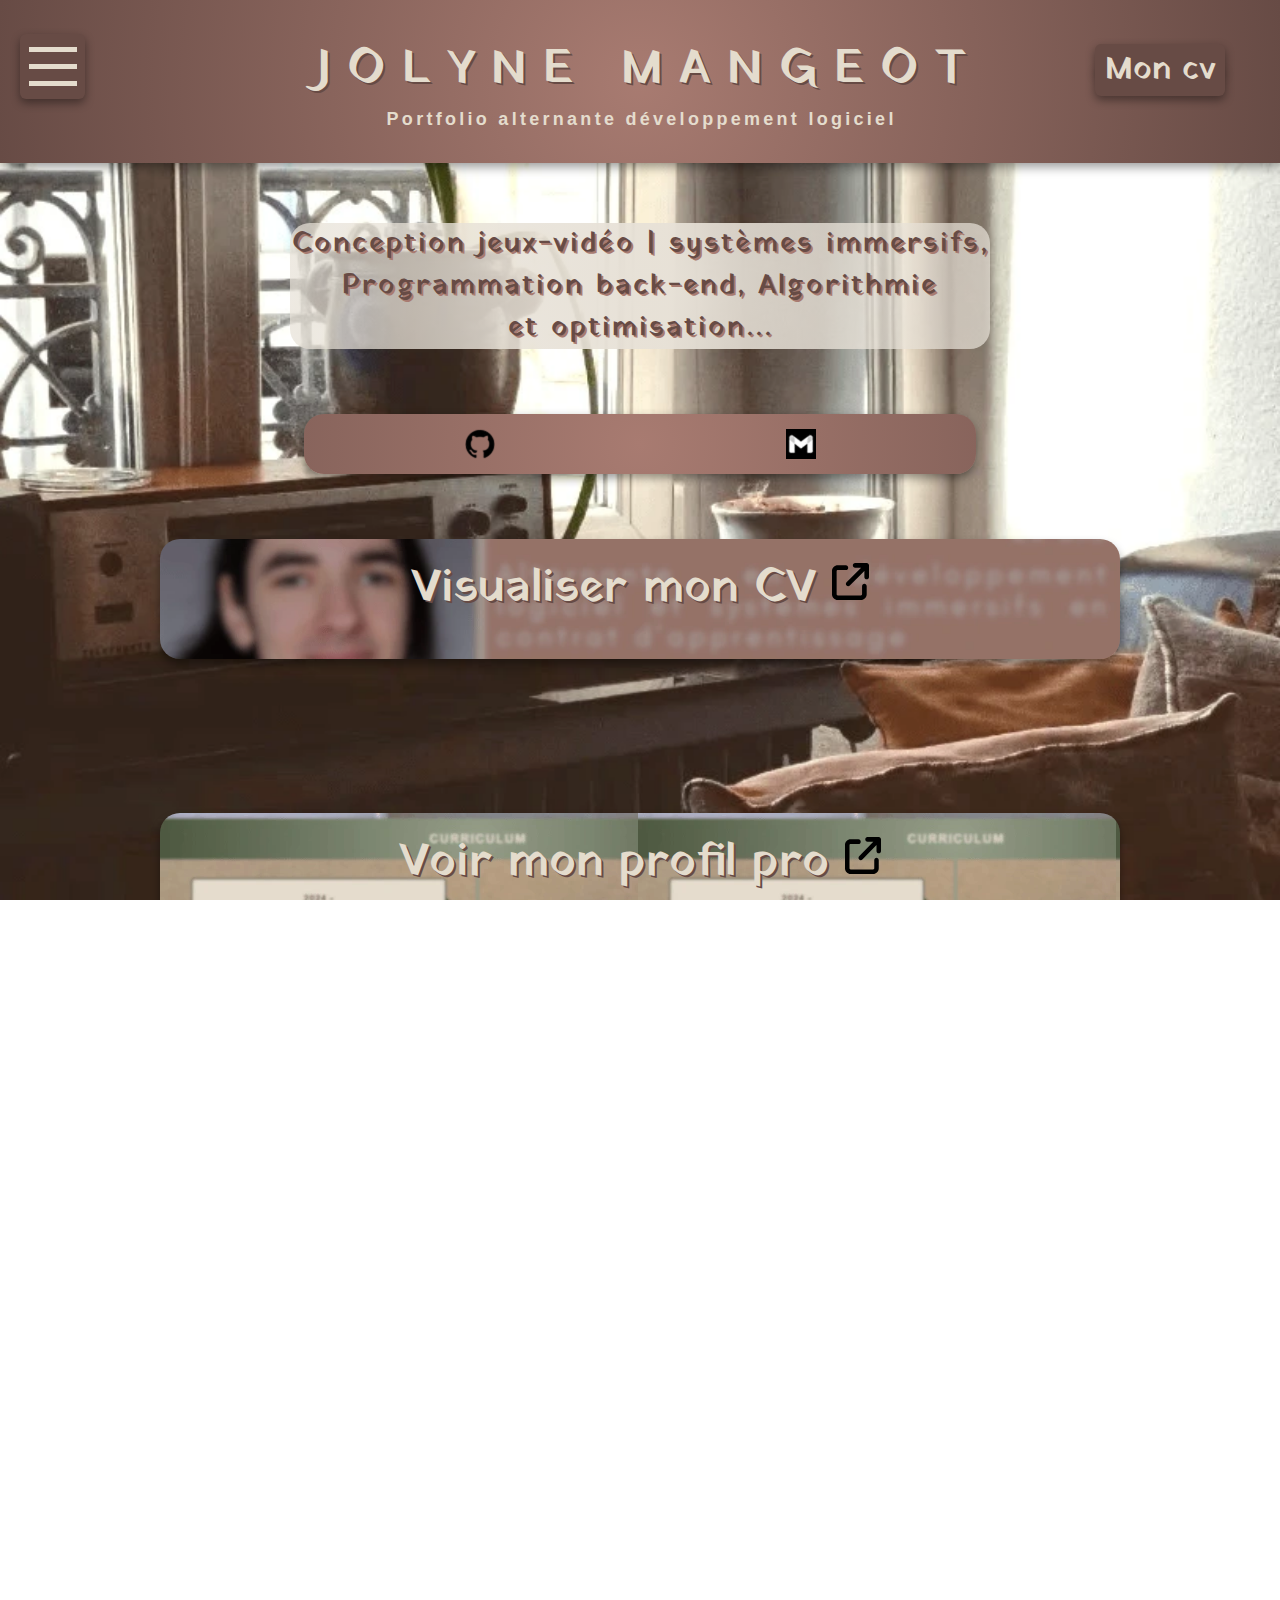
<file: index.html>
<!DOCTYPE html>
<html lang="fr">
    <head>
        <meta charset="UTF-8">
        <meta name="viewport" content="width=device-width, initial-scale=1">
        <meta name="description" content="Portfolio de Jolyne Mangeot, développeuse spécialisée
        en développement logiciels et jeux immersifs. Compétences en back-end, algorithmie et optimisation avec
        Python, Java et Pygame. Recherche d'alternance en programmation jeux-vidéo et systèmes interactifs.">
        <meta name="author" content="Jolyne Mangeot">
        <link rel="icon" type="image/x-icon" href="favicon.ico?">
        <link rel="shortcut icon" type="image/x-icon" href="favicon.ico?">
        <title>Jolyne MANGEOT - Accueil</title>
        <meta name="google-site-verification" content="iSa26aJ9xrN-VmkTZiuDBsVqu2WXQmEkPt5jtL_U5Zo" />
        <script type="application/ld+json">
            {
                "@context": "https://schema.org",
                "@graph": [
                    {
                        "@type": "Person",
                        "@id" : "https://jolyne-mangeot.students-laplateforme.io/#bio"
                        "name": "Jolyne Mangeot",
                        "jobTitle": "Développeuse logiciel et systèmes immersifs",
                        "url": "https://jolyne-mangeot.students-laplateforme.io/#bio",
                        "email": "jolyne.mangeot@laplateforme.io",
                        "description": "Portfolio de Jolyne Mangeot, développeuse spécialisée en logiciels et jeux immersifs. Compétences en back-end, algorithmie et optimisation avec Python, Java et Pygame. Recherche d'alternance en programmation jeu vidéo et systèmes interactifs.",
                        "image": "https://jolyne-mangeot.students-laplateforme.io/images/Jolyne_Mangeot_pro.webp",
                        "sameAs": [
                            "https://jolyne-mangeot.github.io/portfolio/",
                            "https://github.com/jolyne-mangeot"
                        ],
                        "address": {
                            "@type": "PostalAddress",
                            "addressLocality": "Marseille",
                            "addressCountry": "FR",
                            "addressRegion": "Provence-Alpes-Côte d'Azur",
                            "postalCode": "13000"
                        },
                        "knowsAbout": ["Développement logiciel", "Back-end", "Algorithmie", "Programmation jeu vidéo", "Python", "Java", "Pygame"],
                        "skills" : ["Conception jeu-vidéo", "Programmation logiciel"],
                        "knowsLanguage" : ["Français", "English", "Java", "Python", "Pygame", "C++"],
                        "alumniOf": {
                            "@type": "EducationalOrganization",
                            "name": "La Plateforme_ Formation"
                        }
                    },
                    {
                        "@type": "WebSite",
                        "@id" : "https://jolyne-mangeot.students-laplateforme.io/"
                        "name": "Portfolio de Jolyne Mangeot",
                        "url": "https://jolyne-mangeot.students-laplateforme.io/",
                        "image": "https://jolyne-mangeot.students-laplateforme.io/images/Jolyne_Mangeot.webp",
                        "keywords" : ["Portfolio", "Profil professionnel", "Candidature", "Compétences", "Développement logiciel", "Programmation jeu vidéo"],
                        "author": {
                            "@type": "Person",
                            "name": "Jolyne Mangeot"
                        },
                        "potentialAction": {
                            "@type": "SearchAction",
                            "target": "https://jolyne-mangeot.students-laplateforme.io/?q={search_term}",
                            "query-input": "required name=search_term"
                        }
                    }
                ]
            }
        </script>
        <style>
            /* CRITICAL CSS */
            @font-face {
                font-family: 'Yatra One';
                src: url('images/fonts/subset-YatraOne-Regular.woff2') format('woff2'),
                    url('images/fonts/subset-YatraOne-Regular.woff') format('woff');
                font-weight: normal;
                font-style: normal;
                font-display: swap;
            }

            @font-face {
                font-family: 'Rubik';
                src: url('images/fonts/Rubik-Light.woff2') format('woff2'),
                    url('images/fonts/Rubik-Light.woff') format('woff');
                font-weight: 300;
                font-style: normal;
                font-display: swap;
            }
            *{
                font-family: Arial, Helvetica, sans-serif;
                text-decoration: none;
            }
            *, *::before, *::after {
                box-sizing: border-box;
            }
            * {
                margin: 0px;
            }
            body {
                line-height: 1.5;
            }
            img, picture, video, canvas, svg {
                display: block;
                max-width: 100%;
            }
            p, h1, h2, h3, h4, h5, h6 {
                overflow-wrap: break-word;
            }
            p {
                text-wrap: pretty;
            }
            h1, h2, h3, h4, h5, h6 {
                text-wrap: balance;
            }
            #root, #__next {
                isolation: isolate;
            }
            :root {
                --header_title: #e4dccd;
                --header_title_2: #e4dccd;
                --header_title_hover: #e4dccd;
                --header_title_2_hover: #e4dccd;
                --brown_header_background : radial-gradient(circle, var(--light_shade) 0%, var(--darker_shade) 100%);
                --brown_interface_background: radial-gradient(circle, var(--dark_shade) 0%, var(--darker_shade) 100%);
                --brown_background: radial-gradient(circle, var(--light_shade) 0%, var(--dark_shade) 100%);
                --light_brown_background : radial-gradient(circle, rgb(255,255,255) 0%, var(--lighter_shade) 100%);
                --green_header_background: radial-gradient(circle, var(--light_green) 0%, var(--darker_green) 100%);
                --green_interface_background: radial-gradient(circle, var(--dark_green) 0%, var(--darker_green) 100%);
                --green_background: radial-gradient(circle, var(--light_green) 0%, var(--dark_green) 100%);
                --lighter_shade: #e4dccd;
                --light_shade: rgb(168,123,113);
                --dark_shade: #88645c;
                --darker_shade: #674b45;
                --light_green: #949e88;
                --dark_green: #4d5740;
                --darker_green: #353d2a;
                --body_background: #0f0f0f;
                --burger_icon: #e4dccd;
                --burger_icon_hover: #e4dccd;
                --burger_title: #e4dccd;
                --burger_gap: #8e6b29;
                --burger_list_background: #ce9165;
                --burger_list_background_hover: #976949;
                --burger_list_text: #000;
                --burger_text_hover: #ff6dc6;
                --body_background: #0f0f0f;
                --footer_links: #000000;
                --footer_titles: #e4dccd;
                --footer-titles_hover: #ff6dc6;
                --orange_background: radial-gradient(circle, rgb(210, 159, 83) 0%, rgb(195, 126, 22) 100%);
                --gray_background: radial-gradient(circle, rgb(98, 98, 98) 0%, rgb(58, 57, 65) 100%);
                --purple_background: radial-gradient(circle, rgb(188, 122, 216) 0%, rgb(129, 41, 168) 100%);
                --black_background: radial-gradient(circle, rgb(42, 39, 39) 0%, rgb(0,0,0) 100%);
                --light-gray_background: radial-gradient(circle, rgb(245, 245, 245) 0%, rgb(200, 200, 200) 100%);
            }
            /* GLOBAL SETTINGS FOR PAGE MANAGEMENT */
            *:visited{
                color:unset;
                }
            *:not(:visited){
                color:unset;
                }
            html,body{
                scroll-behavior: smooth;
                overflow-x: hidden;
                width:100%;
                height:100%;
                padding:0;
                margin:0;
            }
            #index_body{
                background: url("images/private/index_background.webp");
                background-size: cover;
                background-attachment: fixed;
            }
            main{
                width:100%;
            }
            .hyperlink_icon{
                display: inline;
                mix-blend-mode:normal;
                height: 0.8em;
                width: 0.8em;
            }

            /* MAIN TITLES SETTINGS */
            #title{
                width:100%;
                padding: 34px 0 0;
                display:flex;
                justify-content: center;
                align-items: center;
            }
            #h1{
                text-decoration: none;
                color: var(--header_title);
                font-family: "Yatra One", serif;
                text-transform: uppercase;
                font-size: calc(18px + 2.5vw);
                text-shadow: 2px 2px var(--darker_shade);
                letter-spacing: calc(7px + 0.7vw);
                text-indent: calc(7px + 0.7vw);
                font-weight: 500;
                vertical-align: middle;
            }
            #h1:hover{
                color: var(--header_title_hover);
            }
            #h2{
                color: var(--header_title_2);
                width: 100%;
                display: flex;
                letter-spacing: calc(2px + 0.1vw);
                text-indent: calc(2px + 0.1vw);
                justify-content: center;
                font-size: 18px;
                cursor: default;
            }
            #h2:hover{
                color: var(--header_title_2_hover);
            }
            #about_title, #title>div{
                display: none;
                background: var(--darker_shade);
                box-shadow: 0 4px 10px rgba(0, 0, 0, 0.4);

                position: absolute;
                right: 20px;
                width: 130px;
                padding: 2px;
                border-radius: 6px;
                margin: 0 35px;
                font-size: 32px;
                text-align: center;
                text-decoration: none;
                color: var(--burger_icon);
                font-family: "Yatra One", serif;
                z-index: 201;
            }

            /* HEADER AND BURGER MENU SETTINGS MOBILE */
            #index_header{
                padding: 0 20px 30px;
                background: var(--brown_header_background);
                background-size: cover;
                box-shadow: 0 4px 10px rgba(0, 0, 0, 0.4);
                width:100%;
                display:flex;
                flex-flow: wrap row-reverse;
                justify-content: space-between;
                align-items: center;
                z-index: 10;
            }
            #burger_title{ /* title shown when device width less than 300px */
                display:none;
                color: var(--burger_title);
                font-family: "Yatra One", serif;
                font-size: calc(16px + 2vw);
                font-weight: 500;
                line-height:24px;
                padding:8px 0;
                vertical-align: top;
                background-color: var(--brown_interface_background);
            }
            #menu-burger{
                position:absolute;
                z-index: 300;
            }
            #menu-burger>label{
                display: flex;
                flex-direction: column;
                justify-content: center;
                align-items: center;
                background: var(--darker_shade);
                box-shadow: 0 4px 10px rgba(0, 0, 0, 0.4);
                border-radius: 6px;
                gap:12px;
                width: 65px;
                height: 65px;
                position: relative;
                z-index: 201;
                transition: padding-left 0.3s linear;
            }
            #menu-burger>label div{
                background: var(--burger_icon);
                transition: transform 0.3s ease-out;
                height: 5px;
                width: 48px;
            }
            #menu-burger>label:hover div{
                background: var(--burger_icon_hover)
            }
            #menu-burger>label .bar_middle{
                transition: 0s visibility 0.18s ease-in
            }
            #menu-burger>label .bar_top{
                transform-origin: left top;
                transform: rotateZ(0deg);
            }
            #menu-burger>label .bar_bottom{
                transform-origin: left bottom;
                transform: rotateZ(0deg);
            }
            .header_list{
                display:flex;
                align-items: center;
                flex-direction: column;
                padding: 0;
            }
            .menu-burger_list{
                overflow: hidden;
                visibility:hidden;
                position: absolute;
                width: 100vw;
                top: 103px; right:-21px;
                gap:2px;

                list-style:none; padding:0;
                opacity: 0;
                transition: opacity 0.3s ease;
                background: var(--brown_interface_background);
                color: var(--burger_list_text);
                z-index: 100;
            }
            .burger_list_element{
                display: flex;
                flex-direction: column; align-items: center;
                width:100%;

                text-decoration: none;
                color: var(--darker_shade);
                font-size: 18px;
                text-align: center;
                line-height: 54px;
                text-decoration: none;
                font-weight: bold;
                background: var(--lighter_shade);
            }
            .burger_list_element:hover{
                color: var(--burger_text_hover);
            }
            #selectburger{
                display:none;
            }
            #selectburger:not(:checked) ~ nav .menu-burger_list{
                opacity: 0;
                visibility: hidden;
            }
            #selectburger:checked ~ nav .menu-burger_list{
                opacity: 1;
                visibility: visible;
            }
            #selectburger:checked ~ nav label{
                padding-left: 12px;
            }
            #selectburger:checked ~ nav .bar_middle{
                transition: visibility 0s;
                visibility: hidden;
            }
            #selectburger:checked ~ nav .bar_top{
                transform-origin: left;
                transform: rotate(45deg);
                background: var(--burger_icon_hover);
            }
            #selectburger:checked ~ nav .bar_bottom{
                transform-origin: left;
                transform: rotate(-45deg);
                background: var(--burger_icon_hover);
            }

            /* MAIN INDEX */
            #index_main{
                overflow: hidden;
            }
            .index_flex{
                display:flex;
                flex-direction: column;
                justify-content: center;
                overflow: hidden;
                align-items: center;
                gap:65px;
                padding: 60px 0 100px;
            }
            .index_flex>.my_keywords{
                font-family: "Yatra One", serif;
                max-width: 700px;
                font-size: 28px;
                text-align: center;
                letter-spacing: 2px;
                color: var(--darker_shade);
                text-shadow: 2px 2px var(--light_shade);
                background: radial-gradient(circle, #e7e1d7 0%, #e7e1d7b7 80%, #e7e1d7b7 100%);
                border-radius: 20px;
            }
            .contact-socialmedia{
                width: 80%;
                background: var(--brown_background);
                border-radius: 20px;
                box-shadow: 0 4px 10px rgba(0, 0, 0, 0.4);
                display: flex;
                flex-direction: row;
                justify-content: space-around;
                padding: 15px;
                pointer-events: none;
            }
            .contact-socialmedia>a{
                pointer-events: all;
            }
            .contact-socialmedia:has(a:hover){
                background: var(--brown_interface_background);
            }
            .contact-cv{
                width: 100%;
                height: 75px;
                transition: height 0.9s ease;
                border-radius: 20px;
                box-shadow: 0 6px 10px rgba(0, 0, 0, 0.4);
                padding: 15px;

                font-size: 18px;
                color: var(--lighter_shade);
                font-family: "Yatra One", serif;
                font-size: calc(14px + 2.5vw);
                text-shadow: 2px 2px var(--darker_shade);
                text-align: center;

                background: url("images/private/cv_background.webp");
                background-size: cover;
            }
            @media only screen and (max-width:300px){
                #title{
                    display:none;
                }
                #burger_title{
                    display:block
                }
                #index_header h2{
                    padding-top:94px;
                }
                #menu-burger>label{
                    gap:12px;
                    width: 65px;
                    height: 65px;
                    position: relative;
                    z-index: 100;
                }
                #menu-burger>label>div{
                    background-color: #ffffff;
                    height: 5px;
                    width: 48px;
                }
                .index_flex>h3{
                    font-size: 22px;
                }
            }

            @media only screen and (min-width:600px){
                #index_header{flex-direction: row;}
                #h1{
                    font-size: 36px;
                }
                .menu-burger_list{
                    width: 350px;
                    top: 65px; left:7px;
                    border-radius: 15px;
                    box-shadow: 15px 15px 10px rgba(0, 0, 0, 0.4);
                }
            }

            @media only screen and (min-width:870px){
                #index_header{flex-direction: row;}
                #h1{font-size: 48px;}
                #index_header nav label{cursor: pointer;}
                #title{
                    justify-content: center;
                    padding-left: 45px;
                    padding-right: 45px;
                }
                #about_title, #title>div{
                    display:block;
                }
                #index_main{
                    display:flex;
                    justify-content: center;
                }
                .index_flex>h3{
                    font-size: 36px;
                }
                .contact-socialmedia{
                    width: 56%;
                }
                .contact-cv{
                    width: 80%;
                    height: 120px;
                }
                .contact-cv:hover{
                    height: 200px;
                }
                .contact-cursus{
                    height: 120px;
                }
                .contact-cursus:hover{
                    height: 270px;
                }
            }
        </style>
        <link rel="stylesheet" type="text/css" href="index.css">
        <link rel="stylesheet" type="text/css" href="nav.css">
    </head>

    <body id="index_body">
        <header id="index_header">
            <input type="checkbox" id="selectburger">
            <nav id="menu-burger" aria-label="Navigation principale">
                <label aria-label="Bouton d'ouverture et de fermeture du menu de navigation sur téléphone." for="selectburger">                        
                    <div class="bar bar_top"></div>
                    <div class="bar bar_middle"></div>
                    <div class="bar bar_bottom"></div>
                </label>
                <ul class="menu-burger_list header_list">
                    <h3 id="burger_title" class="burger_list_element">Jolyne M</h3>
                    <li class="burger_list_element"><a href="index.html">Accueil</a></li>
                    <li class="burger_list_element"><a href="#bio">Mon profil</a></li>
                    <li class="burger_list_element"><a href="media.html#skills">Mes compétences</a></li>
                    <li class="burger_list_element"><a href="media.html#formations">Mes formations</a></li>
                    <li class="burger_list_element"><a href="media.html#reals">Mes réalisations</a></li>
                    <li class="burger_list_element"><a href="cv_jMANGEOT.pdf" target="_blank" rel="noopener noreferrer">Mon CV pdf</a></li>
                </ul>
            </nav>
            <div id="title">
                <div aria-hidden="true"></div>
                <a href=index.html aria-label="Retour à l'accueil" id="h1">Jolyne Mangeot</a>
                <a aria-label="Télécharger mon CV !" href="cv_jMANGEOT.pdf" id="about_title" target="_blank" rel="noopener noreferrer">Mon cv</a>
            </div>
            <h1 id="h2">Portfolio alternante développement logiciel</h1>
        </header>

        <main id="index_main">
            <div class="index_flex">
                <p class="my_keywords" aria-label="Mots-clés résumant mon profil">Conception jeux-vidéo | systèmes immersifs, Programmation back-end, Algorithmie et optimisation...</p>

                <adress class="contact-socialmedia">
                    <a role="link" aria-label="Consulter mon profil Github !" href="https://github.com/jolyne-mangeot" target="_blank" rel="noopener noreferrer">
                        <img src="images/private/github-mark.webp" aria-hidden="true" alt="Logo stylisé de Github" width="30" height="30">
                    </a>
                    <!-- <a role="link" aria-label="Parcourir mon profil Linkedin !" href="https://www.linkedin.com/in/jolyne-mangeot/" target="_blank" rel="noopener noreferrer">
                        <img src="images/private/linkedin-mark.webp" aria-hidden="true" alt="Logo stylisé de Linkedin" width="30" height="30">
                    </a> -->
                    <a role="link" aria-label="M'envoyer un e-mail !" href="mailto:jolyne.mangeot@laplateforme.io" target="_blank" rel="noopener noreferrer">
                        <img src="images/private/gmail-mark.webp" aria-hidden="true" alt="Logo stylisé de Gmail" width="30" height="30">
                    </a>
                </adress>

                <a aria-label="Télécharger mon CV !" href="cv_jMANGEOT.pdf" target="_blank" rel="noopener noreferrer" class="contact-cv">  Visualiser mon CV <img src="images/svg/arrow-up-right-from-square.svg" class="hyperlink_icon" alt="icône hyperlien" aria-hidden="true"></a>

                <br>

                <a href="media.html" class="contact-cv contact-cursus">  Voir mon profil pro <img src="images/svg/arrow-up-right-from-square.svg" class="hyperlink_icon" alt="icône hyperlien" aria-hidden="true"></a>

                <section class="reals_preview">
                    <h2 class="reals_header">
                        <a href="media.html#reals">Mes réalisations</a>
                    </h2>
                    <nav class="reals_flex" aria-label="Menu déroulant horizontal permettant la navigation vers
                    la présentation de mes réalisations et résumant mes projets réalisés au sein de plusieurs équipes">
                        <article class="reals_block">
                            <a aria-label="Consulter le détail du projet Simulation de combats" href="media.html#article7">
                                <figure>
                                    <img src="images/Projet_Obsidian-Fighters.webp" class="reals_img" aria-hidden="true"
                                    alt="Projet Obsidian Fighters - Simulation de combats d'arcade en Python, interface en jeu">
                                    <figcaption class="reals_title" id="green_background">
                                            <p>Spé Jeux-Vidéo <img src="images/svg/arrow-up-right-from-square.svg" class="hyperlink_icon" alt="icône hyperlien" aria-hidden="true"></p>
                                            <h3>Coder une simulation de combats d'arcade avec Pygame, des classes, JSON, etc.</h3>
                                    </figcaption>
                                </figure>
                            </a>
                        </article>

                        <article class="reals_block">
                            <a aria-label="Consulter le détail du projet Fruits Slicer" href="media.html#article6">
                                <figure>
                                    <img src="images/Projet_Fruits-Slicer.webp" class="reals_img amd_img" aria-hidden="true" 
                                    alt="Projet Fruits-Slicer - Jeu de coupe de fruits en Python, interface en jeu">
                                    <figcaption class="reals_title" id="orange_background">
                                            <p>Spé Jeux-Vidéo <img src="images/svg/arrow-up-right-from-square.svg" class="hyperlink_icon" alt="icône hyperlien" aria-hidden="true"></p>
                                            <h3>Conceptualiser un jeu flash avec Pygame et Python, Fruits-Slicer</h3>
                                    </figcaption>
                                </figure>
                            </a>
                        </article>

                        <article class="reals_block">
                            <a aria-label="Consulter le détail du projet Le Pendu" href="media.html#article5">
                                <figure>
                                    <img src="images/Projet_LePendu.webp" class="reals_img amd_img" aria-hidden="true"
                                    alt="Projet Le Pendu - Mini-jeu de mots en Python, menu principal">
                                    <figcaption class="reals_title" id="gray_background">
                                            <p>Spé Jeux-Vidéo <img src="images/svg/arrow-up-right-from-square.svg" class="hyperlink_icon" alt="icône hyperlien" aria-hidden="true"></p>
                                            <h3>Générer un jeu fonctionnel avec des classes python et pygame</h3>
                                    </figcaption>
                                </figure>
                            </a>
                        </article>

                        <article class="reals_block">
                            <a aria-label="Consulter le détail du projet Morpion en Python" href="media.html#article4">
                                <figure>
                                    <img src="images/Projet_Morpion.webp" class="reals_img amd_img" aria-hidden="true"
                                    alt="Projet Morpion - Mini-jeu de tic-tac-toe en tour par tour, interface terminal lors d'une partie">
                                    <figcaption class="reals_title" id="gray_background">
                                            <p>AMDligents <img src="images/svg/arrow-up-right-from-square.svg" class="hyperlink_icon" alt="icône hyperlien" aria-hidden="true"></p>
                                            <h3>Conceptualisation et mise en pratique de fonctions python</h3>
                                    </figcaption>
                                </figure>
                            </a>
                        </article>

                        <article class="reals_block">
                            <a aria-label="Consulter le détail du projet Fansite" href="media.html#article3">
                                <figure>
                                    <img src="images/Projet_Fansite.webp" class="reals_img amd_img" aria-hidden="true"
                                    alt="Projet Fansite - Pages blogs dédiées à des auteurs et autrices, Portail d'accés aux pages">
                                    <figcaption class="reals_title" id="black_background">
                                            <p>AMDligents <img src="images/svg/arrow-up-right-from-square.svg" class="hyperlink_icon" alt="icône hyperlien" aria-hidden="true"></p>
                                            <h3>Maquettage, conception et présentation d'un groupe de fansites</h3>
                                    </figcaption>
                                </figure>
                            </a>
                        </article>

                        <article class="reals_block">
                            <a aria-label="Consulter le détail du deuxième article d'analyse littéraire" href="media.html#article2">
                                <figure>
                                    <img src="images/Article_Obsidian_2.webp" class="reals_img" aria-hidden="true"
                                    alt="Article Obdisian 2 - Gestion de données sur Obsidian avec Dataview, Logo et bannière décorative">
                                    <figcaption class="reals_title" id="purple_background">
                                            <p>Feuillets du Nord <img src="images/svg/arrow-up-right-from-square.svg" class="hyperlink_icon" alt="icône hyperlien" aria-hidden="true"></p>
                                            <h3>Sagas islandaises : Quel support pour les synthétiser ? [Obsidian 2]</h3>
                                    </figcaption>
                                </figure>
                            </a>
                    </article>

                        <article class="reals_block">
                            <a aria-label="Consulter le détail du premier article d'analyse littéraire" href="media.html#article1">
                                <figure>
                                    <img src="images/Article_Obsidian_1.webp" class="reals_img" aria-hidden="true"
                                    alt="Article Obsidian 1 - Analyse de textes anciens avec Obsidian, Logo et bannière décorative">
                                    <figcaption class="reals_title" id="purple_background">
                                            <p>Feuillets du Nord <img src="images/svg/arrow-up-right-from-square.svg" class="hyperlink_icon" alt="icône hyperlien" aria-hidden="true"></p>
                                            <h3>Sagas islandaises : Quel support pour les synthétiser ? [Obsidian 1]</h3>
                                    </figcaption>
                                </figure>
                            </a>
                        </article>
                    </nav>
                </section>
                <figure class="bio_figure" id="bio">
                    <img src="images/Jolyne_Mangeot.webp" alt="Photographie de Jolyne Mangeot, développeuse logiciel et systèmes immersifs"
                    aria-label="Photo de présentation de Jolyne Mangeot">
                    <br>
                    <h2>Jolyne Mangeot</h2>
                </figure>
                <p class="bio_text">
                    Inscrite à la Plateforme_ depuis octobre 2024, je me spécialise depuis janvier en 
                    développement logiciel et systèmes immersif. C'est un parcours dont je pose les bases 
                    grâce à cette formation, mais qui forme la poursuite de rêves de mon enfance. Même si 
                    cela apparaît comme une entrée pour moi au domaine de la programmation, j'ai toujours 
                    été fascinée par la manière dont les jeux vidéo racontent leur histoire à travers des 
                    mécaniques complexes mais pleines de sens et des expériences audio-visuelles dont 
                    l'étendue ne tient qu'aux limites du script qui les soutient. De Dragon Quest et Tomb 
                    Raider à des œuvres plus niches comme Celeste ou Tunic, ma réflexion se nourrit à chaque 
                    découverte de toute nouvelles façons de concevoir des récits impactants et des personnages 
                    attachants grâce à des notions de gameplay novatrices. Très vite, j'ai formé mes propres 
                    idées pour ne plus vivre ces histoires, mais moi aussi en donner vie.
                    <br><br>
                    J'ai eu l'occasion d'approfondir le développement axé back-end et l'algorithmie, qui 
                    m'ont appris à agrémenter cette réflexion d'aspects techniques et concrets. Mon projet 
                    de simulation de combats, conçu avec Python et Pygame, représente au mieux ce bouleversement 
                    puisqu'il m'a appris à gérer et maintenir la structure d'un script étendu tout en me 
                    familiarisant avec l'optimisation et la prise en compte de l'expérience utilisateur en 
                    temps réel. Ce fut mon troisième projet avec ces technologies et il n'a que confirmé mon 
                    ambition à poursuivre ce chemin dans la conception de systèmes interactifs. Aujourd'hui, 
                    c'est une ambition authentique pour moi que d'approfondir ces notions qui me passionnent, 
                    notamment en m'introduisant à Java et C++ pour multiplier mes opportunités et compétences 
                    professionnelles.
                    <br><br>
                    Je suis dès à présent à la recherche d'un contrat d'apprentissage de 2 ans pour septembre 
                    2025. Je reste disponible aux contacts associés pour tout échange, conseil ou recommandation 
                    dont je serais ravie de discuter.
                </p>

            </div>
        </main>

        <footer id="index_footer">
            <hr>
            <nav aria-label="Navigation principale">
                <a href="index.html"><h2>Accueil</h2></a>
                <ul>
                    <li class="plant_list"><a href="#bio">Mon profil</a></li>
                    <li class="plant_list"><a href="media.html#skills">Mes compétences</a></li>
                    <li class="plant_list"><a href="media.html#formations">Mes formations</a></li>
                    <li class="plant_list"><a href="media.html#reals">Mes réalisations</a></li>
                    <li class="plant_list"><a href="cv_jMANGEOT.pdf" target="_blank" rel="noopener noreferrer">Mon CV pdf</a></li>
                </ul>
            </nav>
            <nav>
                <h2>Mes contacts</h2>
                <ul>
                    <li class="link_list"><a role="link" aria-label="Consulter mon profil Github !" href="https://github.com/jolyne-mangeot" target="_blank" rel="noopener noreferrer">
                        Github</a>
                    </li>
                    <!-- <li class="link_list"><a role="link" aria-label="Parcourir mon profil Linkedin !" href="https://www.linkedin.com/in/jolyne-mangeot/" target="_blank" rel="noopener noreferrer">
                        Linkedin</a>
                    </li> -->
                    <li class="link_list"><a role="link" aria-label="M'envoyer un e-mail !" href="mailto:jolyne-mangeot@laplateforme.io" target="_blank" rel="noopener noreferrer">
                        jolyne.mangeot@laplateforme.io</a>
                    </li>
                </ul>
            </nav>
            <section class="legal_mentions">
                <p>Mentions légales : © 2025 Jolyne Mangeot | Portfolio personnel | Tous droits réservés.</p>
                <p>
                    Les images et projets présentés sur ce site sont des créations personnelles ou collaboratives,
                    réalisées dans le cadre de formations ou de travaux sous la supervision d'organismes tels que
                    le Département d'études scandinaves et d'études néerlandaises de l'université de Strasbourg, La Plateforme
                    Formation ou d'autres entités mentionnées sur ce site.
                </p>
            </section>
        </footer>

    </body>
</html>
</file>
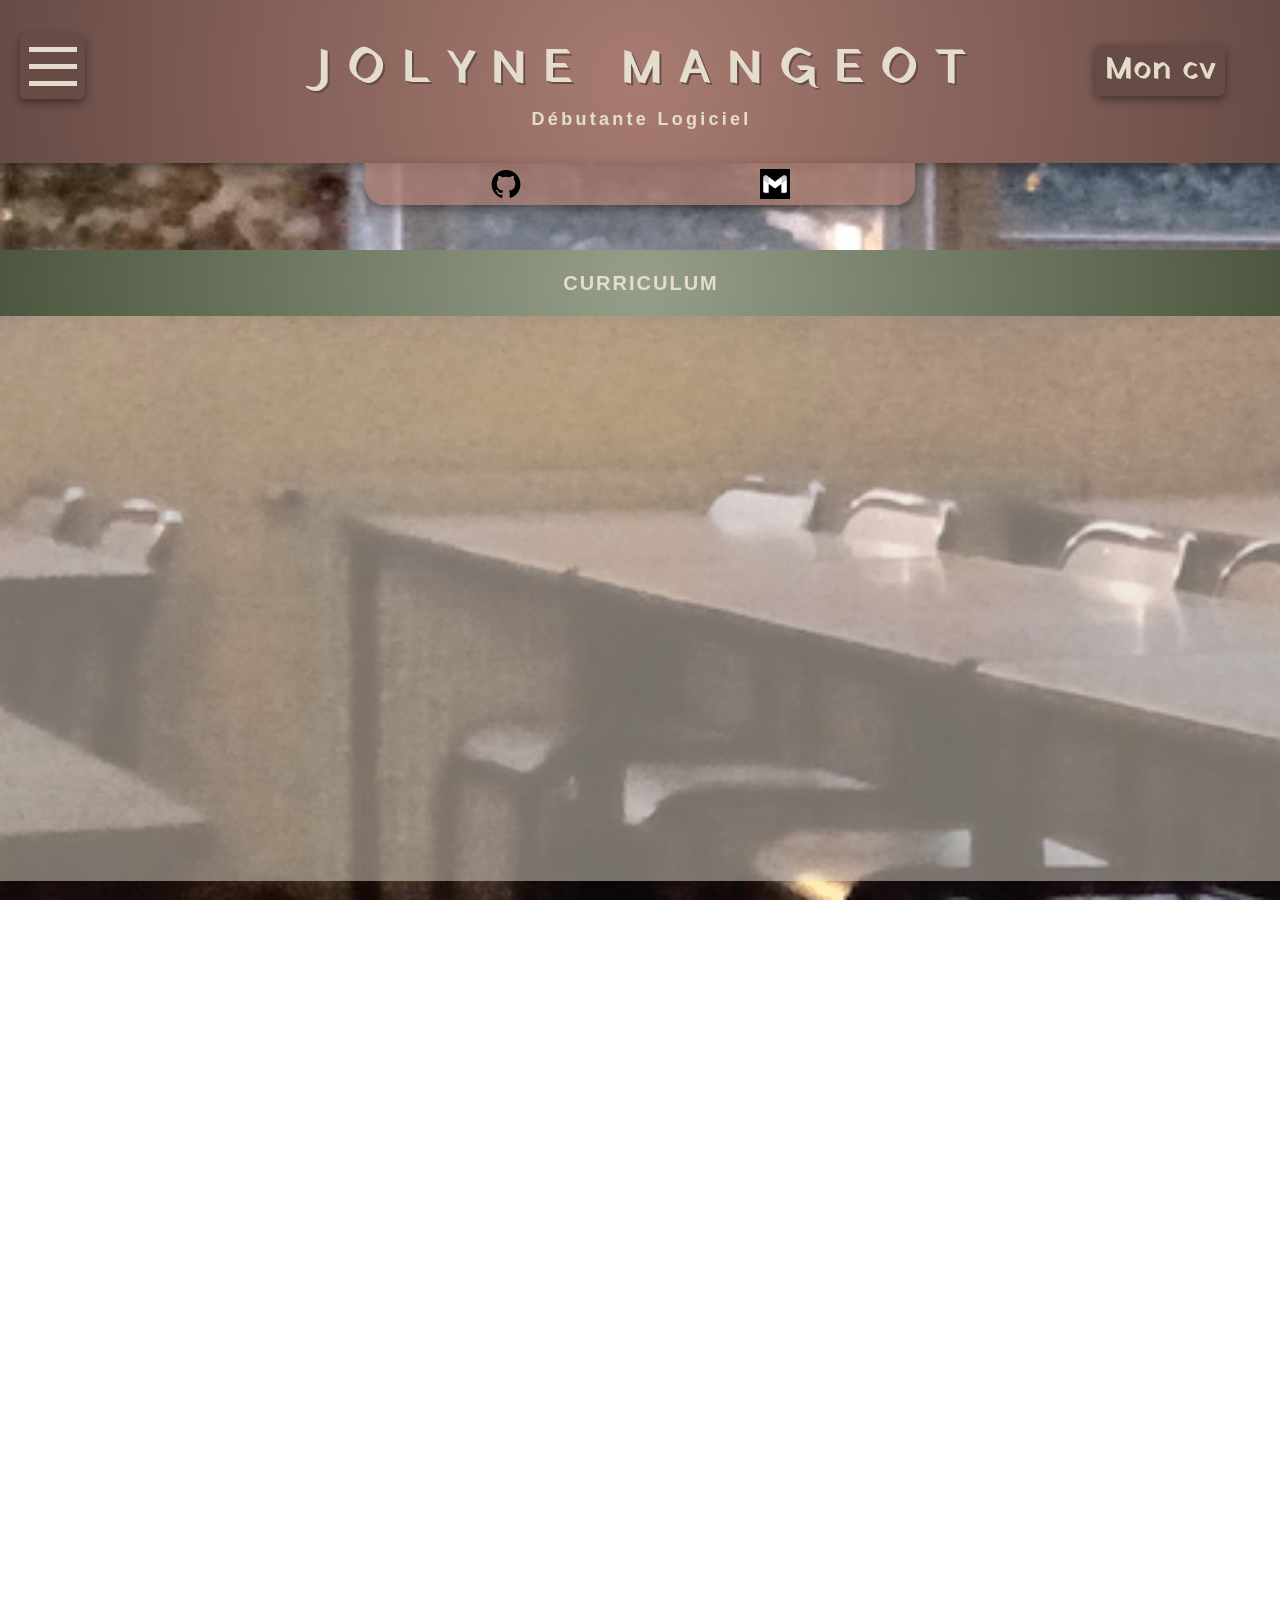
<file: cursus.html>
<!DOCTYPE html>
<html lang="fr">
    <head>
        <meta charset="UTF-8">
        <meta name="viewport" content="width=device-width, initial-scale=1">
        <meta name="description" content="Website 'portfolio' développé et présentant le profil de Jolyne Mangeot, 
        étudiante en développement logiciel et systèmes immersifs à la Plateforme_ et en recherche d'alternance dans toute la France.">
        <meta name="author" content="Jolyne Mangeot">
        <meta name="keywords" content="portfolio, info, cv, curriculum, parcours, projets, école, IA, logiciel">
        <link rel="icon" type="image/x-icon" href="images/herb_ico.png">
        <title>Jolyne MANGEOT - Curriculum</title>
        <link rel="stylesheet" type="text/css" href="reset.css">
        <link rel="stylesheet" type="text/css" href="index.css">
        <link rel="stylesheet" type="text/css" href="nav.css">
        <link rel="preconnect" href="https://fonts.googleapis.com">
        <link rel="preconnect" href="https://fonts.gstatic.com" crossorigin>
        <link href="https://fonts.googleapis.com/css2?family=Edu+AU+VIC+WA+NT+Guides:wght@400..700&family=Rubik:ital,wght@0,300..900;1,300..900&display=swap" rel="stylesheet">
        <link href="https://fonts.googleapis.com/css2?family=Yatra+One&display=swap" rel="stylesheet">
    </head>

    <body id="cursus_body">
        <header id="index_header">
            <input type="checkbox" id="selectburger">
            <nav id="menu-burger">
                <label aria-label="Bouton d'ouverture et de fermeture du menu de navigation sur téléphone." for="selectburger">                        
                    <div class="bar bar_top"></div>
                    <div class="bar bar_middle"></div>
                    <div class="bar bar_bottom"></div>
                </label>
                <ul class="menu-burger_list header_list">
                    <h3 id="burger_title" class="burger_list_element">Jolyne M</h3>
                    <li class="burger_list_element"><a href="index.html">Accueil</a></li>
                    <li class="burger_list_element"><a href="index.html#bio">Mon profil</a></li>
                    <li class="burger_list_element"><a href="cursus.html">Formations</a></li>
                    <li class="burger_list_element"><a href="cursus.html#reals">Réalisations</a></li>
                    <li class="burger_list_element"><a href="cv_jMANGEOT.pdf" target="_blank" rel="noopener noreferrer">Mon CV</a></li>
                </ul>
            </nav>
            <div id="title">
                <div></div>
                <a href=index.html id="h1">Jolyne Mangeot</a>
                <a href="cv_jMANGEOT.pdf" id="about_title" target="_blank" rel="noopener noreferrer">Mon cv</a>
            </div>
            <h2 id="h2">Débutante Logiciel</h2>
        </header>

        <main>
            <div class="cursus_flex">
                <adress class="cursus-socialmedia">
                    <a href="https://github.com/joseph-mangeot" target="_blank" rel="noopener noreferrer">
                        <img src="images/github-mark.png" width="30" height="30">
                    </a>
                    <!-- <a href="https://www.linkedin.com/in/joseph-mangeot-b65536341/" target="_blank" rel="noopener noreferrer">
                        <img src="images/linkedin-mark.png" width="30" height="30">
                    </a> -->
                    <a href="mailto:joseph-mangeot@laplateforme.io" target="_blank" rel="noopener noreferrer">
                        <img src="images/gmail-mark.png" width="30" height="30">
                    </a>
                </adress>

                <div class="cursus_block">
                    <h2 class="">CURRICULUM</h2>

                    <section class="timeline-event">
                        <!-- BACHELOR -->
                        <div class="timeline-container left-timeline">
                            <article class="timeline-content">
                                <h2>2024 -</h2>
                                <h3>Bachelor IT</h3>
                                <p>Bachelor en 3 ans spécialité développement logiciel et systèmes immersifs / jeux-vidéo débuté en Octobre 2024 au sein
                                    de l'école privée LaPlateforme_ (Marseille 13001)
                                </p>
                                <span class="timeline-arrow"></span>
                                <span class="arrow_left"></span>
                            </article>
                        </div>

                        <!-- LICENCE -->
                        <div class="timeline-container right-timeline">
                            <article class="timeline-content">
                                <h2>2022 - 2023</h2>
                                <h3>Licence 1 LLCER:Scandinave</h3>
                                <p>Licence 1 mention LLCER spécialités Danois, Néerlandais et mythologie islandaise obtenu au sein
                                    de l'université de langues de Strasbourg (UNISTRA)
                                </p>
                                <span class="timeline-arrow arrow_right"></span>
                            </article>
                        </div>

                        <!-- BAC -->
                        <div class="timeline-container left-timeline">
                            <article class="timeline-content">
                                <h2>2022</h2>
                                <h3>Baccalauréat général</h3>
                                <p>Baccalauréat spécialités LLCER:Anglais et Humanités (HLP) obtenu avec mention bien au sein du
                                    lycée Arthur Varoquaux (Tomblaine 54)
                                </p>
                                <span class="timeline-arrow"></span>
                                <span class="arrow_left"></span>
                            </article>
                        </div>
                    </section>
                </div>
    
                <div class="cursus_block" id="reals">
                    <h2>REALISATIONS</h2>
    
                    <figure class="works-gallery_articles">
                        <input type="checkbox" id="block1" class="inputblock">
                        <input type="checkbox" id="block2" class="inputblock">
                        <input type="checkbox" id="block3" class="inputblock">
                        <input type="checkbox" id="block4" class="inputblock">
                        <input type="checkbox" id="block5" class="inputblock">
                        <input type="checkbox" id="block6" class="inputblock">
                        <input type="checkbox" id="block7" class="inputblock">

                        <article class="works_block" id="article7">
                            <a href="https://github.com/jolyne-mangeot/pokemon" class="block_text" target="_blank" rel="noopener noreferrer">
                                Coder une simulation de combats "Pokémons" avec python et pygame grâce à
                                une structure de classes et avec des visuels dynamiques, de la musique, un
                                système de langues et de sauvegarde, etc. (disponible au téléchargement)
                                <br>
                                <hr>
                                <em>Compétences acquises :</em> <span class="green bold">Python</span>, <span class="yellow bold">JSON</span>, 
                                <span class="bold">pygame</span>, classes, structure MVC, génération d'exécutable...
                                <a href="https://github.com/jolyne-mangeot/pokemon" class="mobile_links" target="_blank" rel="noopener noreferrer">Voir plus</a>
                            </a>
                            <img src="images/works_si_jv3.png">
                            <label for="block7" class="block_footer">
                                <figcaption class="works_title">
                                    <h2>SI / J-V @ LaPlateforme_</h2>
                                    <h3>Coder une simulation de combats "Pokémons" avec pygame, classes, JSON, etc.</h3>
                                </figcaption>
                                <img src="images/chevron.png" class="open">
                                <img src="images/chevron.png" class="close">
                            </label>
                        </article>
                        
                        <article class="works_block" id="article6">
                            <a href="https://github.com/AdelinePat/typing-game" class="block_text" target="_blank" rel="noopener noreferrer">
                                Conceptualisation groupée d'un script en langage Python et à l'interface Pygame
                                afin de générer un jeu complet et fonctionnel avec niveaux de difficulté,
                                traductions des textes et manipulation de sauvegardes.
                                <br>
                                <hr>
                                <em>Compétences acquises :</em> <span class="green bold">Python</span>, <span class="yellow bold">JSON</span>, 
                                <span class="bold">pygame</span>, classes, récursivité...
                                <a href="https://github.com/AdelinePat/typing-game" class="mobile_links" target="_blank" rel="noopener noreferrer">Voir plus</a>
                            </a>
                            <img src="images/works_si_jv2.png">
                            <label for="block6" class="block_footer">
                                <figcaption class="works_title">
                                    <h2>SI / J-V @ LaPlateforme_</h2>
                                    <h3>Conceptualiser un jeu flash avec Pygame et Python, "Fruits-Slicer"</h3>
                                </figcaption>
                                <img src="images/chevron.png" class="open">
                                <img src="images/chevron.png" class="close">
                            </label>
                        </article>

                        <article class="works_block" id="article5">
                            <a href="https://github.com/vanessa13001/pendu" class="block_text" target="_blank" rel="noopener noreferrer">
                                Projet de groupe réalisé en spécialisation développement logiciel du Bachelor 1 à l'école
                                LaPlateforme_, en groupe et proposant de concevoir un jeu du pendu en langage python et à
                                l'interface graphique générée par Pygame.
                                <br>
                                <hr>
                                <em>Compétences acquises :</em> <span class="green bold">Python</span>, <span class="yellow bold">JSON</span>, 
                                <span class="bold">pygame</span>, classes, récursivité...
                                <a href="https://github.com/vanessa13001/pendu" class="mobile_links" target="_blank" rel="noopener noreferrer">Voir plus</a>
                            </a>
                            <img src="images/works_si_jv1.png">
                            <label for="block5" class="block_footer">
                                <figcaption class="works_title">
                                    <h2>SI / J-V @ LaPlateforme_</h2>
                                    <h3>Conceptualisation de classes python et pygame pour générer un jeu fonctionnel</h3>
                                </figcaption>
                                <img src="images/chevron.png" class="open">
                                <img src="images/chevron.png" class="close">
                            </label>
                        </article>

                        <article class="works_block" id="article4">
                            <a href="https://github.com/armelle-pouzioux/TicTacToe-Project" class="block_text" target="_blank" rel="noopener noreferrer">
                                Projet de groupe réalisé
                                au sein d'un Bachelor 1 à l'école LaPlateforme_, en groupe et proposant de concevoir
                                un jeu de tic-tac-toe fonctionnel grâce au langage python uniquement.
                                <br>
                                <br>
                                <hr>
                                <em>Compétences acquises :</em> <span class="green bold">Python</span>, back-end dev, algorithmie,
                                conditions, fonctions, ...
                                <a href="https://github.com/armelle-pouzioux/TicTacToe-Project" class="mobile_links" target="_blank" rel="noopener noreferrer">Voir plus</a>
                            </a>
                            <img src="images/works_amd2.png">
                            <label for="block4" class="block_footer">
                                <figcaption class="works_title">
                                    <h2>AMDligents @ LaPlateforme_</h2>
                                    <h3>Conceptualisation et mise en pratique de fonctions python</h3>
                                </figcaption>
                                <img src="images/chevron.png" class="open">
                                <img src="images/chevron.png" class="close">
                            </label>
                        </article>

                        <article class="works_block" id="article3">
                            <a href="https://github.com/vladimir-gorbachev/fansite_project" class="block_text" target="_blank" rel="noopener noreferrer">
                                Projet de groupe réalisé
                                au sein d'un Bachelor 1 à l'école LaPlateforme_, en groupe et proposant de réaliser
                                en langage html et css uniquement un réseau de fansites présentant des célébrités.
                                <br>
                                <br>
                                <hr>
                                <em>Compétences acquises :</em> <span class="red bold">HTML5</span>, 
                                <span class="blue bold">CSS3</span>, front-end dev, mobile-first, UX/UI, accessibilité, SEO, ...
                                <a href="https://github.com/vladimir-gorbachev/fansite_project" class="mobile_links" target="_blank" rel="noopener noreferrer">Voir plus</a>
                            </a>
                            <img src="images/works_amd1.png">
                            <label for="block3" class="block_footer">
                                <figcaption class="works_title">
                                    <h2>AMDligents @ LaPlateforme_</h2>
                                    <h3>Maquettage, conception et présentation d'un groupe de fansites</h3>
                                </figcaption>
                                <img src="images/chevron.png" class="open">
                                <img src="images/chevron.png" class="close">
                            </label>
                        </article>

                        <article class="works_block" id="article2">
                            <a href="https://nord.hypotheses.org/6575" class="block_text" target="_blank" rel="noopener noreferrer">
                                Article constituant 
                                une suite plus complexe de l'ananlyse des données référencées dans la première
                                partie et démontrant la mise en oeuvre du plug-in <em>dataview</em> sur Obsidian.
                                <a href="https://nord.hypotheses.org/6575" class="mobile_links" target="_blank" rel="noopener noreferrer">Voir plus</a>
                            </a>
                            <img src="images/works_article2.png">
                            <label for="block2" class="block_footer">
                                <figcaption class="works_title">
                                    <h2>Feuillets du Nord @ nord Unistra</h2>
                                    <h3>Sagas islandaises : Quel support pour les synthétiser ? [Obsidian 2]</h3>
                                </figcaption>
                                <img src="images/chevron.png" class="open">
                                <img src="images/chevron.png" class="close">
                            </label>
                        </article>

                        <article class="works_block" id="article1">
                            <a href="https://nord.hypotheses.org/5097" class="block_text" target="_blank" rel="noopener noreferrer">
                                Article faisant 
                                partie d’une série de travaux visant à recenser et analyser les données
                                historiques, généalogiques et géographiques comprises dans les sagas islandaises,
                                et ce grâce à l'aide apportée par <em>Obsidian md</em>, un logiciel de prise de notes
                                en langage markdown.
                                <a href="https://nord.hypotheses.org/5097" class="mobile_links" target="_blank" rel="noopener noreferrer">Voir plus</a>
                            </a>
                            <img src="images/works_article1.png">
                            <label for="block1" class="block_footer">
                                <figcaption class="works_title">
                                    <h2>Feuillets du Nord @ nord Unistra</h2>
                                    <h3>Sagas islandaises : Quel support pour les synthétiser ? [Obsidian 1]</h3>
                                </figcaption>
                                <img src="images/chevron.png" class="open">
                                <img src="images/chevron.png" class="close">
                            </label>
                        </article>

                    </figure>
                </div>
            </div>
        </main>

        <footer id="index_footer">
            <hr>
            <nav>
                <a href="index.html"><h2>Accueil</h2></a>
                <ul>
                    <li><a href="index.html#bio">Mon profil</a></li>
                    <li><a href="cursus.html">Formations</a></li>
                    <li><a href="cursus.html#reals">Réalisations</a></li>
                    <li><a href="cv_jMANGEOT.pdf" target="_blank" rel="noopener noreferrer">Mon CV</a></li>
                </ul>
            </nav>
        </footer>

    </body>
</html>
</file>
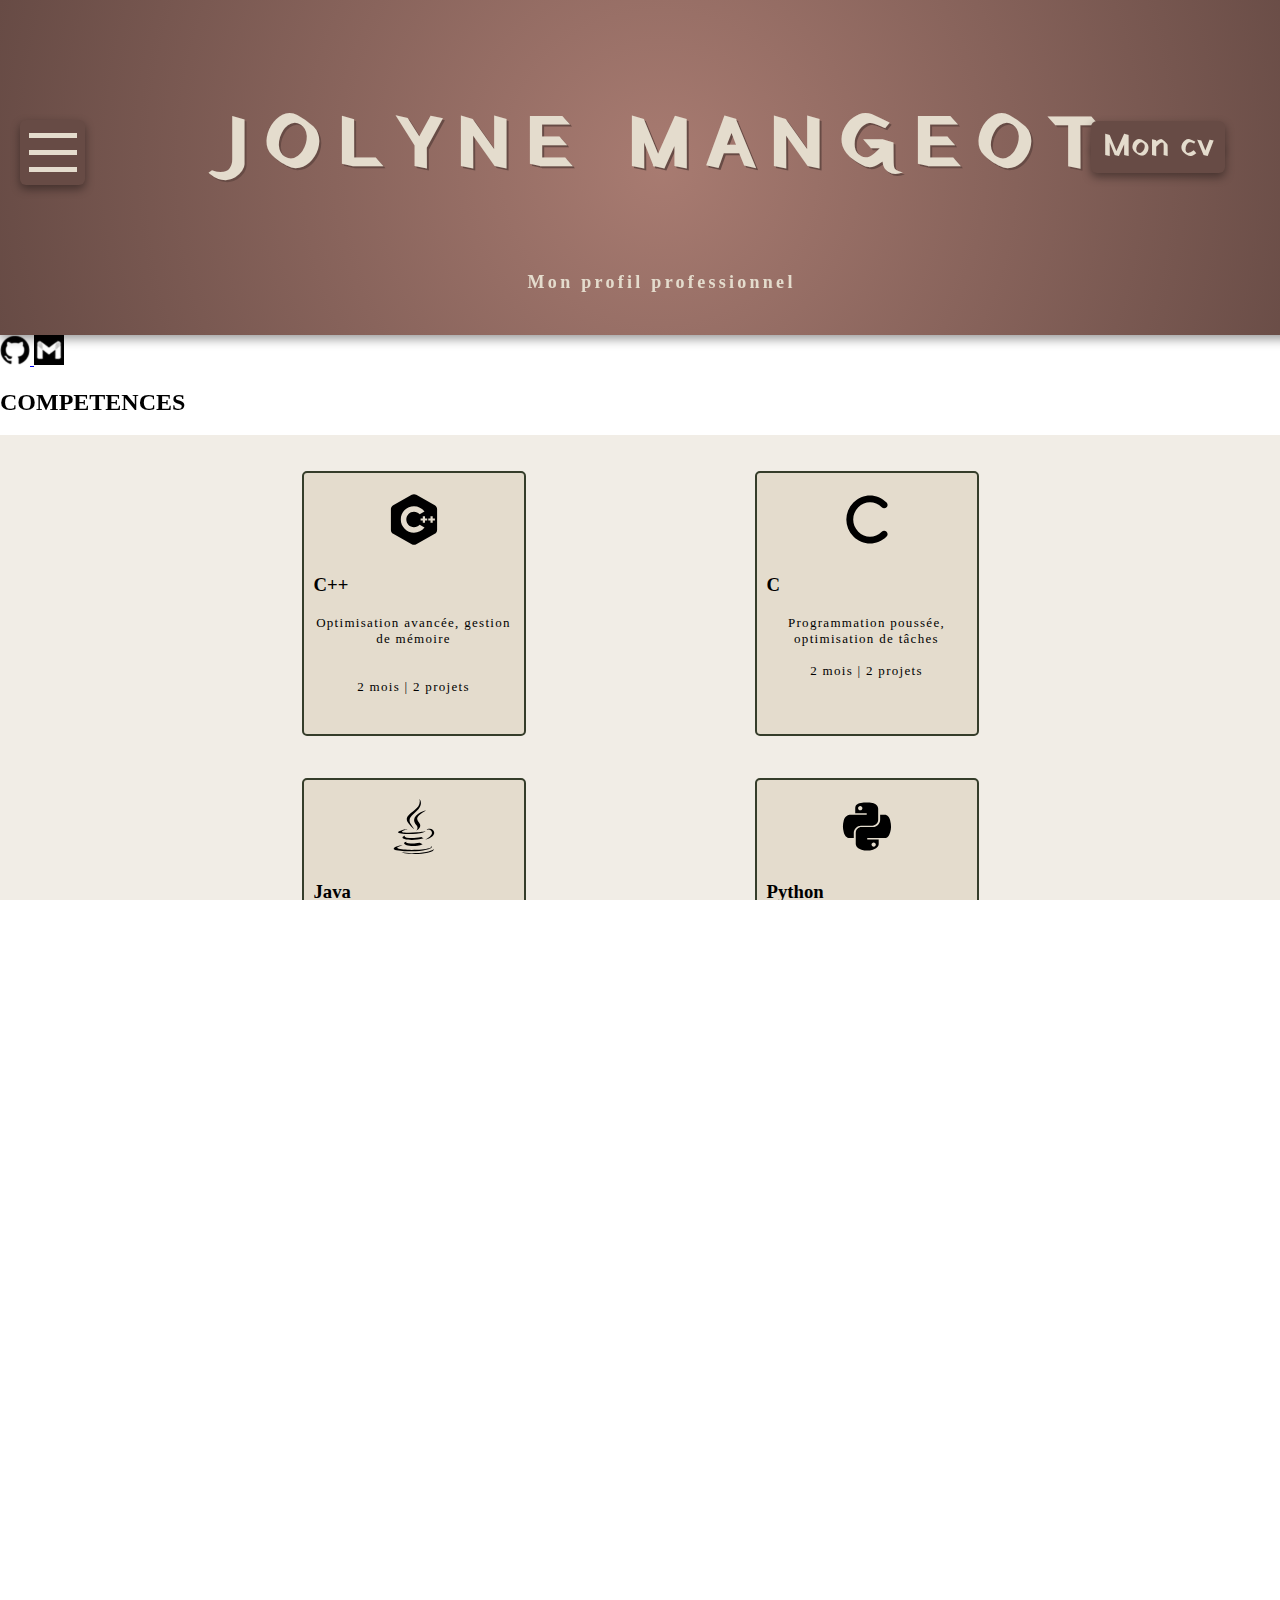
<file: media.html>
<!DOCTYPE html>
<html lang="fr">
    <head>
        <meta charset="UTF-8">
        <meta name="viewport" content="width=device-width, initial-scale=1">
        <meta name="description" content="Portfolio de Jolyne Mangeot, développeuse spécialisée
        en développement logiciels et jeux immersifs. Compétences en back-end, algorithmie et optimisation avec
        Python, Java et Pygame. Recherche d'alternance en programmation de jeux-vidéo et systèmes interactifs.">
        <meta name="author" content="Jolyne Mangeot">
        <link rel="icon" type="image/x-icon" href="favicon.ico?">
        <link rel="shortcut icon" type="image/x-icon" href="favicon.ico?">
        <title>Jolyne MANGEOT - Profil Professionnel</title>
        <script type="application/ld+json">
            {
                "@context": "https://schema.org",
                "@graph": [
                    {
                        "@type": "Person",
                        "@id" : "https://jolyne-mangeot.students-laplateforme.io/#bio",
                        "name": "Jolyne Mangeot",
                        "jobTitle": "Développeuse logiciel et systèmes immersifs",
                        "url": "https://jolyne-mangeot.students-laplateforme.io/",
                        "email": "jolyne.mangeot@laplateforme.io",
                        "description": "Portfolio de Jolyne Mangeot, développeuse spécialisée en logiciels et jeux immersifs. Compétences en back-end, algorithmie et optimisation avec Python, Java et Pygame. Recherche d'alternance en programmation jeu vidéo et systèmes interactifs.",
                        "image": "https://jolyne-mangeot.students-laplateforme.io/images/Jolyne_Mangeot_pro.webp",
                        "sameAs": [
                            "https://jolyne-mangeot.github.io/portfolio/",
                            "https://github.com/jolyne-mangeot"
                        ],
                        "address": {
                            "@type": "PostalAddress",
                            "addressLocality": "Marseille",
                            "addressCountry": "FR",
                            "addressRegion": "Provence-Alpes-Côte d'Azur",
                            "postalCode": "13000"
                        },
                        "knowsAbout": ["Développement logiciel", "Back-end", "Algorithmie", "Programmation jeu vidéo", "Python", "Java", "Pygame"],
                        "skills" : ["Conception jeu-vidéo", "Programmation logiciel"],
                        "knowsLanguage" : ["Français", "English", "Java", "Python", "Pygame", "C++"],
                        "alumniOf": {
                            "@type": "EducationalOrganization",
                            "name": "La Plateforme_ Formation"
                        }
                    },
                    {
                        "@type": "WebSite",
                        "@id" : "https://jolyne-mangeot.students-laplateforme.io/#bio",
                        "name": "Portfolio de Jolyne Mangeot",
                        "url": "https://jolyne-mangeot.students-laplateforme.io",
                        "image": "https://jolyne-mangeot.students-laplateforme.io/images/Jolyne_Mangeot.webp",
                        "keywords" : ["Portfolio", "Profil professionnel", "Candidature", "Compétences", "Développement logiciel", "Programmation jeu vidéo"],
                        "author": {
                            "@type": "Person",
                            "name": "Jolyne Mangeot"
                        },
                        "potentialAction": {
                            "@type": "SearchAction",
                            "target": "https://jolyne-mangeot.students-laplateforme.io/?q={search_term}",
                            "query-input": "required name=search_term"
                        }
                    }
                ]
            }
        </script>
        <link rel="stylesheet" type="text/css" href="index.css">
        <link rel="stylesheet" type="text/css" href="nav.css">
    </head>

    <body id="media_body">
        <header id="index_header">
            <input type="checkbox" id="selectburger">
            <nav id="menu-burger" aria-label="Navigation principale">
                <label aria-label="Bouton d'ouverture et de fermeture du menu de navigation sur téléphone." for="selectburger">                        
                    <div class="bar bar_top"></div>
                    <div class="bar bar_middle"></div>
                    <div class="bar bar_bottom"></div>
                </label>
                <ul class="menu-burger_list header_list">
                    <h3 id="burger_title" class="burger_list_element">Jolyne M</h3>
                    <li class="burger_list_element"><a href="index.html">Accueil</a></li>
                    <li class="burger_list_element"><a href="index.html#bio">Mon profil</a></li>
                    <li class="burger_list_element"><a href="#skills">Mes compétences</a></li>
                    <li class="burger_list_element"><a href="#formations">Mes formations</a></li>
                    <li class="burger_list_element"><a href="#reals">Mes réalisations</a></li>
                    <li class="burger_list_element"><a href="cv_jMANGEOT.pdf" target="_blank" rel="noopener noreferrer">Mon CV pdf</a></li>
                </ul>
            </nav>
            <div id="title">
                <div aria-hidden="true"></div>
                <a href=index.html aria-label="Retour à l'accueil" id="h1"><h2>Jolyne Mangeot</h2></a>
                <a aria-label="Télécharger mon CV !" href="cv_jMANGEOT.pdf" id="about_title" target="_blank" rel="noopener noreferrer">Mon cv</a>
            </div>
            <h1 id="h2">Mon profil professionnel</h1>
        </header>

        <main>
            <div class="media_flex">
                <adress class="media-socialmedia">
                    <a role="link" aria-label="Consulter mon profil Github !" href="https://github.com/jolyne-mangeot" target="_blank" rel="noopener noreferrer">
                        <img src="images/private/github-mark.webp" aria-hidden="true" alt="Logo stylisé de Github" width="30" height="30">
                    </a>
                    <!-- <a role="link" aria-label="Parcourir mon profil Linkedin !" href="https://www.linkedin.com/in/jolyne-mangeot/" target="_blank" rel="noopener noreferrer">
                        <img src="images/private/linkedin-mark.webp" aria-hidden="true" alt="Logo stylisé de Linkedin "width="30" height="30">
                    </a> -->
                    <a role="link" aria-label="M'envoyer un e-mail !" href="mailto:jolyne.mangeot@laplateforme.io" target="_blank" rel="noopener noreferrer">
                        <img src="images/private/gmail-mark.webp" aria-hidden="true" alt="logo stylisé de Gmail" width="30" height="30">
                    </a>
                </adress>

                <section class="media_block" id="skills">
                    <h2>COMPETENCES</h2>
                    <div class="skills_gallery">

                        <figure class="skills-content">
                            <img src="images/svg/c++.svg" alt="Logo C++" aria-hidden="true">
                            <figcaption>
                                <h3>C++</h3>
                                <p>Optimisation avancée, gestion de mémoire<br><br><br>2 mois | 2 projets</p>
                            </figcaption>
                        </figure>
                        
                        <figure class="skills-content">
                            <img src="images/svg/c.svg" alt="Logo C" aria-hidden="true">
                            <figcaption>
                                <h3>C</h3>
                                <p>Programmation poussée, optimisation de tâches<br><br>2 mois | 2 projets</p>
                            </figcaption>
                        </figure>
                        
                        <figure class="skills-content">
                            <img src="images/svg/java.svg" alt="Logo Java" aria-hidden="true">
                            <figcaption>
                                <h3>Java</h3>
                                <p>Programmation logicielle, scripts de logiciels<br><br>Apprentissage</p>
                            </figcaption>
                        </figure>
              
                        <figure class="skills-content">
                            <img src="images/svg/python.svg" alt="Logo Python" aria-hidden="true">
                            <figcaption>
                                <h3>Python</h3>
                                <p>Pratique back-end et algorithmie POO 
                                    <br><br><br> 6 mois | 8 projets</p>
                            </figcaption>
                        </figure>

                        <figure class="skills-content">
                            <img src="images/svg/gamepad.svg" alt="Logo Gamepad" aria-hidden="true">
                            <figcaption>
                                <h3>Pygame</h3>
                                <p>Interface graphique, animations, sons et images, 
                                    programmation jeux-vidéos
                                    <br>3 mois | 3 projets</p>
                            </figcaption>
                        </figure>
                        
                        <figure class="skills-content">
                            <img src="images/svg/c-sharp.svg" alt="Logo C sharp" aria-hidden="true">
                            <figcaption>
                                <h3>C#</h3>
                                <p>Intégration Unity, script de classes diverses<br><br><br>1 mois | 1 projets</p>
                            </figcaption>
                        </figure>

                        <figure class="skills-content">
                            <img src="images/svg/unity.svg" alt="Logo Unity" aria-hidden="true">
                            <figcaption>
                                <h3>Unity</h3>
                                <p>Création et mise à l'oeuvre d'un projet de jeu<br><br>1 mois | 1 projets</p>
                            </figcaption>
                        </figure>
                                                
                        <figure class="skills-content">
                            <img src="images/svg/database.svg" alt="Logo Data" aria-hidden="true">
                            <figcaption>
                                <h3>MySQL</h3>
                                <p>Création, gestion et intégration d'une base de données dans un script<br>2 mois | 2 projets</p>
                            </figcaption>
                        </figure>
                        
                        <figure class="skills-content">
                            <img src="images/svg/html5.svg" alt="Logo HTML5" aria-hidden="true">
                            <figcaption>
                                <h3>HTML5 / CSS</h3>
                                <p>Pages statiques, balises HTML5, SEO et accessibilité<br><br>2 mois | 2 projets</p>
                            </figcaption>
                        </figure>

                        <figure class="skills-content">
                            <img src="images/svg/git-alt.svg" alt="Logo Git" aria-hidden="true">
                            <figcaption>
                                <h3>Git/GitHub</h3>
                                <p>Collaboration et synchronisation du travail, 
                                    division des branches
                                    <br>+10 mois | + 15 projets</p>
                            </figcaption>
                        </figure>

                        <figure class="skills-content">
                            <img src="images/svg/jetbrains.svg" alt="Logo Data" aria-hidden="true">
                            <figcaption>
                                <h3>Suite Jetbrains</h3>
                                <p>Environnement de code, utilisation de Clion et Intellij Idea<br><br>2 mois | 3 projets</p>
                            </figcaption>
                        </figure>

                        <figure class="skills-content">
                            <img src="images/svg/code.svg" alt="Logo Code" aria-hidden="true">
                            <figcaption>
                                <h3>VScode</h3>
                                <p>Environnement de code</p>
                            </figcaption>
                        </figure>

                        <figure class="skills-content">
                            <img src="images/svg/gem.svg" alt="Logo Gem" aria-hidden="true">
                            <figcaption>
                                <h3>Obsidian.md</h3>
                                <p>Gestion d'idées et diagrammes, compatibilité Github, maîtrise des modules
                                    <br>Pratique quotidienne</p>
                            </figcaption>
                        </figure>
                    </div>
                </section>

                <section class="media_block" id="formations">
                    <h2>FORMATIONS</h2>

                    <section class="timeline-event">
                        <div class="timeline-container left-timeline">
                            <article class="timeline-content">
                                <h2>2024 - 2027</h2>
                                <h3>Bachelor IT - Développement logiciel & systèmes immersifs</h3>
                                <p>Bachelor en 3 ans spécialité développement logiciel et systèmes immersifs / jeux-vidéo débuté en Octobre 2024 au sein
                                    de l'école La Plateforme Formation (Marseille 13002).
                                    <br><br>
                                    <span class="bold">En alternance</span> dès la deuxième année, la formation se base sur des projets basés sur la
                                    résolution de problématique concrètes en autonomie. Elle délivre un <span class="bold">Titre RNCP 6</span> Conception
                                    Développement d'applications.
                                </p>
                                <span class="timeline-arrow"></span>
                                <span class="arrow_left"></span>
                            </article>
                        </div>

                        <div class="timeline-container right-timeline">
                            <article class="timeline-content">
                                <h2>2022 - 2023</h2>
                                <h3>Licence 1 LLCER:Scandinave - Université de Strasbourg</h3>
                                <p>Licence mention LLCER, spécialités : danois, néerlandais et mythologie islandaise. Une année réalisée au sein
                                    de l'université de langues de Strasbourg (UNISTRA).
                                    <br><br>
                                    J'y ai eu l'occasion d'écriture des articles sur l'utilisation
                                    d'un logiciel de gestion d'idées (<a class="bold" href="#article1">Obsidian md</a>) dans l'analyse de
                                    textes historiques, publiés sur la revue universitaire en ligne.
                                </p>
                                <span class="timeline-arrow arrow_right"></span>
                            </article>
                        </div>

                        <div class="timeline-container left-timeline">
                            <article class="timeline-content">
                                <h2>2022</h2>
                                <h3>Baccalauréat général</h3>
                                <p>Baccalauréat spécialités LLCER:Anglais et Humanités (HLP) obtenu avec mention bien au sein du
                                    lycée Arthur Varoquaux (Tomblaine 54)
                                </p>
                                <span class="timeline-arrow"></span>
                                <span class="arrow_left"></span>
                            </article>
                        </div>
                    </section>
                </section>
    
                <section class="media_block" id="reals">
                    <h2>REALISATIONS</h2>
    
                    <figure class="works-gallery_articles">
                        <input type="checkbox" id="block1" class="inputblock">
                        <input type="checkbox" id="block2" class="inputblock">
                        <input type="checkbox" id="block3" class="inputblock">
                        <input type="checkbox" id="block4" class="inputblock">
                        <input type="checkbox" id="block5" class="inputblock">
                        <input type="checkbox" id="block6" class="inputblock">
                        <input type="checkbox" id="block7" class="inputblock">

                        <article class="works_block" id="article7">
                            <figure>
                                <figcaption class="block_text">
                                    <h3 aria-hidden="true">Conception jeu-vidéo - Créer une boucle de jeu "Tower-Defense"</h3>
                                    <p>
                                        Programmer en C++ une boucle de jeu permettant de générer un niveau de Tower-Defense,
                                        et l'intégrer en plug-in dll à des scripts Unity afin d'obtenir un projet fonctionnel.
                                    </p>
                                    <br>
                                    <hr>
                                    <p>
                                        <em>Compétences :</em> <span class="blue bold">C++</span>, <span class="purple bold">C#</span>, 
                                        <span class="bold">Unity3D</span>, Design Patterns, Compilation dll...
                                    </p>
                                    <a role="link" aria-label="Consulter la page Github de ce projet" href="https://github.com/jolyne-mangeot/tower-defense" class="works_links" target="_blank" rel="noopener noreferrer">Voir plus</a>
                                </figcaption>
                                <img src="images/Projet_Tower-Defense.webp" alt="Projet Tower-Defense - Projet de jeu Tower-Defense réalisé à la Plateforme." aria-label="Image en jeu tirée du projet réalisé à l'aide d'Unity et montrant le modèle 3d d'un enemi.">
                            </figure>
                            <label for="block7" class="block_footer" id="green_background">
                                <div class="works_title">
                                    <p>Jeu-vidéo @ LaPlateforme_</p>
                                    <h3>Conception jeu-vidéo - Projet Tower-Defense mêlant C++ et C# en Unity</h3>
                                </div>
                                <img src="images/private/chevron.webp" alt="Icône menu déroulant" aria-label="Pour la navigation sur mobile, cliquer pour révéler la description du projet" class="open">
                                <img src="images/private/chevron.webp" alt="Icône menu déroulant" aria-label="Pour la navigation sur mobile, cliquer pour révéler la description du projet" class="close">
                            </label>
                        </article>

                        <article class="works_block" id="article6">
                            <figure>
                                <figcaption class="block_text">
                                    <h3 aria-hidden="true">Conception jeu-vidéo - Simulation de combats d'arcade avec Pygame, Python et JSON</h3>
                                    <p>
                                        Coder une simulation de combats d'arcade avec Python et Pygame grâce à
                                        une structure de classes et avec des visuels dynamiques, de la musique, un
                                        système de langues et de sauvegarde, etc.
                                    </p>
                                    <br>
                                    <hr>
                                    <p>
                                        <em>Compétences :</em> <span class="green bold">Python</span>, <span class="yellow bold">JSON</span>, 
                                        <span class="bold">Pygame</span>, classes, structure MVC, génération d'exécutable...
                                    </p>
                                    <a role="link" aria-label="Consulter la page Github de ce projet" href="https://github.com/jolyne-mangeot/obsidian_fighters" class="works_links" target="_blank" rel="noopener noreferrer">Voir plus</a>
                                </figcaption>
                                <img src="images/Projet_Obsidian-Fighters.webp" alt="Projet Obsidian Fighters - Simulation de combats d'arcade en Python, interface en jeu" aria-label="Image tirée du projet Simulation combat d'arcade et montrant l'interface de jeu en combat">
                            </figure>
                            <label for="block6" class="block_footer" id="green_background">
                                <div class="works_title">
                                    <p>Jeu-vidéo @ LaPlateforme_</p>
                                    <h3>Conception jeu-vidéo - Simulation de combats d'arcade avec Pygame, Python et JSON</h3>
                                </div>
                                <img src="images/private/chevron.webp" alt="Icône menu déroulant" aria-label="Pour la navigation sur mobile, cliquer pour révéler la description du projet" class="open">
                                <img src="images/private/chevron.webp" alt="Icône menu déroulant" aria-label="Pour la navigation sur mobile, cliquer pour révéler la description du projet" class="close">
                            </label>
                        </article>
                        
                        <article class="works_block" id="article5">
                            <figure>
                                <figcaption class="block_text">
                                    <h3 aria-hidden="true">Conception jeu vidéo - Fruits-Slicer avec Pygame, Python et JSON</h3>
                                    <p>
                                        Conceptualisation groupée d'un script en langage Python et à l'interface Pygame
                                        afin de générer un jeu complet et fonctionnel avec niveaux de difficulté,
                                        traductions des textes et manipulation de sauvegardes.
                                    </p>
                                    <hr>
                                    <p>
                                        <em>Compétences :</em> <span class="green bold">Python</span>, <span class="yellow bold">JSON</span>, 
                                        <span class="bold">Pygame</span>, classes, récursivité...
                                    </p>
                                    <a role="link" aria-label="Consulter la page Github de ce projet" href="https://github.com/AdelinePat/typing-game" class="works_links" target="_blank" rel="noopener noreferrer">Voir plus</a>
                                </figcaption>
                                <img src="images/Projet_Fruits-Slicer.webp" alt="Projet Fruits-Slicer - Jeu de coupe de fruits en Python, interface en jeu" aria-label="Image tirée du projet Fruits Slicer lors d'une partie">
                            </figure>
                            
                            <label for="block5" class="block_footer" id="orange_background">
                                <div class="works_title">
                                    <p>Jeu-vidéo @ LaPlateforme_</p>
                                    <h3>Conception jeu vidéo - Fruits-Slicer avec Pygame, Python et JSON</h3>
                                </div>
                                <img src="images/private/chevron.webp" alt="Icône menu déroulant" aria-label="Pour la navigation sur mobile, cliquer pour révéler la description du projet" class="open">
                                <img src="images/private/chevron.webp" alt="Icône menu déroulant" aria-label="Pour la navigation sur mobile, cliquer pour révéler la description du projet" class="close">
                            </label>
                        </article>

                        <article class="works_block" id="article4">
                            <figure>
                                <figcaption class="block_text">
                                    <h3 aria-hidden="true">Conception jeu-vidéo - Le Pendu avec Pygame et Python pour générer une boucle de jeu</h3>
                                    <p>
                                        Projet de groupe réalisé en spécialisation développement logiciel du Bachelor 1 à l'école
                                        LaPlateforme_, en groupe et proposant de concevoir un jeu du pendu en langage python et à
                                        l'interface graphique générée par Pygame.
                                    </p>
                                    <hr>
                                    <p>
                                        <em>Compétences :</em> <span class="green bold">Python</span>, <span class="yellow bold">JSON</span>, 
                                        <span class="bold">Pygame</span>, classes, récursivité...
                                    </p>
                                    <a role="link" aria-label="Consulter la page Github de ce projet" href="https://github.com/vanessa13001/pendu" class="works_links" target="_blank" rel="noopener noreferrer">Voir plus</a>
                                </figcaption>
                                <img src="images/Projet_LePendu.webp" alt="Projet Le Pendu - Mini-jeu de mots en Python, menu principal" aria-label="Image tirée du projet Le Pendu montrant le menu principal">
                            </figure>
                            <label for="block4" class="block_footer" id="gray_background">
                                <div class="works_title">
                                    <p>Jeu-vidéo @ LaPlateforme_</p>
                                    <h3>Conception jeu-vidéo - Le Pendu avec Pygame et Python pour générer une boucle de jeu</h3>
                                </div>
                                <img src="images/private/chevron.webp" alt="Icône menu déroulant" aria-label="Pour la navigation sur mobile, cliquer pour révéler la description du projet" class="open">
                                <img src="images/private/chevron.webp" alt="Icône menu déroulant" aria-label="Pour la navigation sur mobile, cliquer pour révéler la description du projet" class="close">
                            </label>
                        </article>

                        <article class="works_block" id="article3">
                            <figure>
                                <figcaption class="block_text">
                                    <h3 aria-hidden="true">Projet Fansite - Maquettage, conception et présentation de pages HTML statiques</h3>
                                    <p>
                                        Projet de groupe réalisé
                                        au sein d'un Bachelor 1 à l'école LaPlateforme_, en groupe et proposant de réaliser
                                        en langage html et css uniquement un réseau de fansites présentant des célébrités.
                                    </p>
                                    <br>
                                    <hr>
                                    <p>
                                        <em>Compétences :</em> <span class="red bold">HTML5</span>, 
                                        <span class="blue bold">CSS3</span>, front-end dev, mobile-first, UX/UI, accessibilité, SEO, ...
                                    </p>
                                    <a role="link" aria-label="Consulter la page Github de ce projet" href="https://github.com/vladimir-gorbachev/fansite_project" class="works_links" target="_blank" rel="noopener noreferrer">Voir plus</a>
                                </figcaption>
                                <img src="images/Projet_Fansite.webp" alt="Projet Fansite - Pages blogs dédiées à des auteurs et autrices, Portail d'accés aux pages" aria-label="Image tirée du menu principale du projet Fansite">
                            </figure>
                            <label for="block3" class="block_footer" id="black_background">
                                <div class="works_title">
                                    <p>AMDligents @ LaPlateforme_</p>
                                    <h3>Projet Fansite - Maquettage, conception et présentation de pages HTML statiques</h3>
                                </div>
                                <img src="images/private/chevron.webp" alt="Icône menu déroulant" aria-label="Pour la navigation sur mobile, cliquer pour révéler la description du projet" class="open">
                                <img src="images/private/chevron.webp" alt="Icône menu déroulant" aria-label="Pour la navigation sur mobile, cliquer pour révéler la description du projet" class="close">
                            </label>
                        </article>

                        <article class="works_block" id="article2">
                            <figure>
                                <figcaption class="block_text">
                                    <h3 aria-hidden="true">Sagas islandaises : Quel support pour les synthétiser ? [Obsidian 2]</h3>
                                    <p>
                                        Article constituant 
                                        une suite plus complexe de l'ananlyse des données référencées dans la première
                                        partie et démontrant la mise en oeuvre du plug-in <em>dataview</em> sur Obsidian.
                                    </p>
                                    <a role="link" aria-label="Consulter l'article présenté" href="https://nord.hypotheses.org/6575" class="works_links" target="_blank" rel="noopener noreferrer">Voir plus</a>
                                </figcaption>
                                <img src="images/Article_Obsidian_2.webp" alt="Article Obdisian 2 - Gestion de données sur Obsidian avec Dataview, Logo et bannière décorative" aria-label="Bannière décorative de l'article 2 sur l'utilisation d'Obsidian">
                            </figure>
                            <label for="block2" class="block_footer" id="purple_background">
                                <div class="works_title">
                                    <p>Feuillets du Nord @ nord Unistra</p>
                                    <h3>Sagas islandaises : Quel support pour les synthétiser ? [Obsidian 2]</h3>
                                </div>
                                <img src="images/private/chevron.webp" alt="Icône menu déroulant" aria-label="Pour la navigation sur mobile, cliquer pour révéler la description du projet" class="open">
                                <img src="images/private/chevron.webp" alt="Icône menu déroulant" aria-label="Pour la navigation sur mobile, cliquer pour révéler la description du projet" class="close">
                            </label>
                        </article>

                        <article class="works_block" id="article1">
                            <figure>
                                <figcaption class="block_text">
                                    <h3 aria-hidden="true">Sagas islandaises : Quel support pour les synthétiser ? [Obsidian 1]</h3>
                                    <p>
                                        Article faisant partie d'une série de travaux visant à recenser et analyser les données
                                        historiques, généalogiques et géographiques comprises dans les sagas islandaises,
                                        et ce grâce à l'aide apportée par <em>Obsidian md</em>, un logiciel de prise de notes
                                        en langage markdown.
                                    </p>
                                    <a role="link" aria-label="Consulter l'article présenté" href="https://nord.hypotheses.org/5097" class="works_links" target="_blank" rel="noopener noreferrer">Voir plus</a>
                                </figcaption>
                                <img src="images/Article_Obsidian_1.webp" alt="Article Obsidian 1 - Analyse de textes anciens avec Obsidian, Logo et bannière décorative" aria-label="Bannière décorative de l'article 1 sur l'utilisation d'Obsidian">
                            </figure>
                            <label for="block1" class="block_footer" id="purple_background">
                                <div class="works_title">
                                    <p>Feuillets du Nord @ nord Unistra</p>
                                    <h3>Sagas islandaises : Quel support pour les synthétiser ? [Obsidian 1]</h3>
                                </div>
                                <img src="images/private/chevron.webp" alt="Icône menu déroulant" aria-label="Pour la navigation sur mobile, cliquer pour révéler la description du projet" class="open">
                                <img src="images/private/chevron.webp" alt="Icône menu déroulant" aria-label="Pour la navigation sur mobile, cliquer pour révéler la description du projet" class="close">
                            </label>
                        </article>

                    </figure>
                </section>
            </div>
        </main>

        <footer id="index_footer">
            <hr>
            <nav aria-label="Navigation principale">
                <a href="index.html"><h2>Accueil</h2></a>
                <ul>
                    <li class="plant_list"><a href="index.html#bio">Mon profil</a></li>
                    <li class="plant_list"><a href="#skills">Mes compétences</a></li>
                    <li class="plant_list"><a href="#formations">Mes formations</a></li>
                    <li class="plant_list"><a href="#reals">Mes réalisations</a></li>
                    <li class="plant_list"><a href="cv_jMANGEOT.pdf" target="_blank" rel="noopener noreferrer">Mon CV pdf</a></li>
                </ul>
            </nav>
            <nav>
                <h2>Mes contacts</h2>
                <ul>
                    <li class="link_list"><a role="link" aria-label="Consulter mon profil Github !" href="https://github.com/jolyne-mangeot" target="_blank" rel="noopener noreferrer">
                        Github</a>
                    </li>
                    <!-- <li class="link_list"><a role="link" aria-label="Parcourir mon profil Linkedin !" href="https://www.linkedin.com/in/jolyne-mangeot/" target="_blank" rel="noopener noreferrer">
                        Linkedin</a>
                    </li> -->
                    <li class="link_list"><a role="link" aria-label="M'envoyer un e-mail !" href="mailto:jolyne-mangeot@laplateforme.io" target="_blank" rel="noopener noreferrer">
                        jolyne.mangeot@laplateforme.io</a>
                    </li>
                </ul>
            </nav>
            <section class="legal_mentions">
                <p>Mentions légales : © 2025 Jolyne Mangeot | Portfolio personnel | Tous droits réservés.</p>
                <p>
                    Les images et projets présentés sur ce site sont des créations personnelles ou collaboratives,
                    réalisées dans le cadre de formations ou de travaux sous la supervision d'organismes tels que
                    le Département d'études scandinaves et d'études néerlandaises de l'université de Strasbourg, La Plateforme
                    Formation ou d'autres entités mentionnées sur ce site.
                </p>
            </section>
        </footer>

    </body>
</html>
</file>
<file: index.css>
:root {
    --header_title: #e4dccd;
    --header_title_2: #e4dccd;
    --header_title_hover: #e4dccd;
    --header_title_2_hover: #e4dccd;
    --brown_header_background : radial-gradient(circle, var(--light_shade) 0%, var(--darker_shade) 100%);
    --brown_interface_background: radial-gradient(circle, var(--dark_shade) 0%, var(--darker_shade) 100%);
    --brown_background: radial-gradient(circle, var(--light_shade) 0%, var(--dark_shade) 100%);
    --light_brown_background : radial-gradient(circle, rgb(255,255,255) 0%, var(--lighter_shade) 100%);
    --green_header_background: radial-gradient(circle, var(--light_green) 0%, var(--darker_green) 100%);
    --green_interface_background: radial-gradient(circle, var(--dark_green) 0%, var(--darker_green) 100%);
    --green_background: radial-gradient(circle, var(--light_green) 0%, var(--dark_green) 100%);
    --lighter_shade: #e4dccd;
    --light_shade: rgb(168,123,113);
    --dark_shade: #88645c;
    --darker_shade: #674b45;
    --light_green: #949e88;
    --dark_green: #4d5740;
    --darker_green: #353d2a;
    --body_background: #0f0f0f;
    --burger_icon: #e4dccd;
    --burger_icon_hover: #e4dccd;
    --burger_title: #e4dccd;
    --burger_gap: #8e6b29;
    --burger_list_background: #ce9165;
    --burger_list_background_hover: #976949;
    --burger_list_text: #000;
    --burger_text_hover: #ff6dc6;
    --footer_links: #000000;
    --footer_titles: #e4dccd;
    --footer-titles_hover: #ff6dc6;
    --orange_background: radial-gradient(circle, rgb(210, 159, 83) 0%, rgb(195, 126, 22) 100%);
    --gray_background: radial-gradient(circle, rgb(98, 98, 98) 0%, rgb(58, 57, 65) 100%);
    --purple_background: radial-gradient(circle, rgb(188, 122, 216) 0%, rgb(129, 41, 168) 100%);
    --black_background: radial-gradient(circle, rgb(42, 39, 39) 0%, rgb(0,0,0) 100%);
    --light-gray_background: radial-gradient(circle, rgb(245, 245, 245) 0%, rgb(200, 200, 200) 100%);
}
/* TEXT SPANS SETTINGS */
.red{color: rgb(209, 0, 0);}
.blue{color:blue;}
.green{color:green;}
.yellow{color:yellow;}
.bold{font-weight:bold;}

@font-face {
    font-family: 'Rubik';
    src: url("images/fonts/Rubik-VariableFont_wght.ttf");
}
@font-face {
    font-family: "Yatra One";
    src: url("images/fonts/YatraOne-Regular.ttf");
}

/* GLOBAL SETTINGS FOR PAGE MANAGEMENT */
html,body{
    scroll-behavior: smooth;
    overflow-x: hidden;
    width:100%;
    height:100%;
    padding:0;
    margin:0;
}
#index_body{
    background: url("images/index_background.webp");
    background-size: cover;
    background-attachment: fixed;
}
#cursus_body{
    background: url("images/cursus_background.webp");
    background-size: cover;
    background-attachment: fixed;
}
#about_body{
    background: url("images/about_background.webp");
    background-size: cover;
    background-attachment: fixed;
}
main{
    width:100%;
}
.hyperlink_icon{
    display: inline;
    mix-blend-mode:normal;
    height: 0.8em;
}

/* MAIN TITLES SETTINGS */
#title{
    width:100%;
    padding: 34px 0 0;
    display:flex;
    justify-content: center;
    align-items: center;
}
#h1{
    text-decoration: none;
    color: var(--header_title);
    font-family: "Yatra One", serif;
    text-transform: uppercase;
    font-size: calc(18px + 2.5vw);
    text-shadow: 2px 2px var(--darker_shade);
    letter-spacing: calc(7px + 0.7vw);
    text-indent: calc(7px + 0.7vw);
    font-weight: 500;
    vertical-align: middle;
}
#h1:hover{
    color: var(--header_title_hover);
}
#h2{
    color: var(--header_title_2);
    width: 100%;
    display: flex;
    letter-spacing: calc(2px + 0.1vw);
    text-indent: calc(2px + 0.1vw);
    justify-content: center;
    font-size: 18px;
    cursor: default;
}
#h2:hover{
    color: var(--header_title_2_hover);
}
#about_title, #title>div{
    display: none;
    background: var(--darker_shade);
    box-shadow: 0 4px 10px rgba(0, 0, 0, 0.4);

    position: absolute;
    right: 20px;
    width: 130px;
    padding: 2px;
    border-radius: 6px;
    margin: 0 35px;
    font-size: 32px;
    text-align: center;
    text-decoration: none;
    color: var(--burger_icon);
    font-family: "Yatra One", serif;
    z-index: 201;
}

/* HEADER AND BURGER MENU SETTINGS MOBILE */
#index_header{
    padding: 0 20px 30px;
    background: var(--brown_header_background);
    background-size: cover;
    box-shadow: 0 4px 10px rgba(0, 0, 0, 0.4);
    width:100%;
    display:flex;
    flex-flow: wrap row-reverse;
    justify-content: space-between;
    align-items: center;
    z-index: 10;
}
#burger_title{ /* title shown when device width less than 300px */
    display:none;
    color: var(--burger_title);
    font-family: "Yatra One", serif;
    font-size: calc(16px + 2vw);
    font-weight: 500;
    line-height:24px;
    padding:8px 0;
    vertical-align: top;
    background-color: var(--brown_interface_background);
}
#menu-burger{
    position:absolute;
    z-index: 300;
}
#menu-burger>label{ /* each label setting defines the burger icon and its appearance */
    display: flex;
    flex-direction: column;
    justify-content: center;
    align-items: center;
    background: var(--darker_shade);
    box-shadow: 0 4px 10px rgba(0, 0, 0, 0.4);
    border-radius: 6px;
    gap:12px;
    width: 65px;
    height: 65px;
    position: relative;
    z-index: 201;
    transition: padding-left 0.3s linear;
}
#menu-burger>label div{
    background: var(--burger_icon);
    transition: transform 0.3s ease-out;
    height: 5px;
    width: 48px;
}
#menu-burger>label:hover div{
    background: var(--burger_icon_hover)
}
#menu-burger>label .bar_middle{
    transition: 0s visibility 0.18s ease-in
}
#menu-burger>label .bar_top{
    transform-origin: left top;
    transform: rotateZ(0deg);
}
#menu-burger>label .bar_bottom{
    transform-origin: left bottom;
    transform: rotateZ(0deg);
}
.header_list{ /* following settings define what the inside of the menu looks like */
    display:flex;
    align-items: center;
    flex-direction: column;
    padding: 0;
}
.menu-burger_list{
    overflow: hidden;
    visibility:hidden;
    position: absolute;
    width: 100vw;
    top: 103px; right:-21px;
    gap:2px;

    list-style:none; padding:0;
    opacity: 0;
    transition: opacity 0.3s ease;
    background: var(--brown_interface_background);
    color: var(--burger_list_text);
    z-index: 100;
}
.burger_list_element{
    display: flex;
    flex-direction: column; align-items: center;
    width:100%;

    text-decoration: none;
    color: var(--darker_shade);
    font-size: 18px;
    text-align: center;
    line-height: 54px;
    text-decoration: none;
    font-weight: bold;
    background: var(--lighter_shade);
}
.burger_list_element:hover{
    color: var(--burger_text_hover);
}
#selectburger{ /* input settings are to control when the menu is shown or hidden */
    display:none;
}
#selectburger:not(:checked) ~ nav .menu-burger_list{
    opacity: 0;
    visibility: hidden;
}
#selectburger:checked ~ nav .menu-burger_list{
    opacity: 1;
    visibility: visible;
}
#selectburger:checked ~ nav label{
    padding-left: 12px;
}
#selectburger:checked ~ nav .bar_middle{
    transition: visibility 0s;
    visibility: hidden;
}
#selectburger:checked ~ nav .bar_top{
    transform-origin: left;
    transform: rotate(45deg);
    background: var(--burger_icon_hover);
}
#selectburger:checked ~ nav .bar_bottom{
    transform-origin: left;
    transform: rotate(-45deg);
    background: var(--burger_icon_hover);
}

/* MAIN INDEX */
#index_main{
    overflow: hidden;
}
.index_flex{
    display:flex;
    flex-direction: column;
    justify-content: center;
    overflow: hidden;
    align-items: center;
    gap:65px;
    padding: 60px 0 100px;
}
.index_flex>.my_keywords{
    font-family: "Yatra One", serif;
    max-width: 700px;
    font-size: 28px;
    text-align: center;
    letter-spacing: 2px;
    color: var(--darker_shade);
    text-shadow: 2px 2px var(--light_shade);
    background: radial-gradient(circle, #e7e1d7 0%, #e7e1d7b7 80%, #e7e1d7b7 100%);
    border-radius: 20px;
}
.contact-socialmedia{
    width: 80%;
    background: var(--brown_background);
    border-radius: 20px;
    box-shadow: 0 4px 10px rgba(0, 0, 0, 0.4);
    display: flex;
    flex-direction: row;
    justify-content: space-around;
    padding: 15px;
    pointer-events: none;
}
.contact-socialmedia>a{
    pointer-events: all;
}
.contact-socialmedia:has(a:hover){
    background: var(--brown_interface_background);
}
.contact-cv{
    width: 100%;
    height: 75px;
    transition: height 0.9s ease;
    border-radius: 20px;
    box-shadow: 0 6px 10px rgba(0, 0, 0, 0.4);
    padding: 15px;

    font-size: 18px;
    color: var(--lighter_shade);
    font-family: "Yatra One", serif;
    font-size: calc(14px + 2.5vw);
    text-shadow: 2px 2px var(--darker_shade);
    text-align: center;

    background: url("images/cv_background.webp");
    background-size: cover;
}
.contact-cursus{
    background: url("images/follow_background.webp");
}
.bio_figure{
    display: flex;
    width: 100%;
    flex-direction: column;
    align-items: center;
}
.bio_figure>img{
    width:350px;
    height: 350px;
    object-fit: cover;
    border-radius: 62% 38% 68% 32% / 40% 30% 70% 60%;
    border: 4px solid var(--darker_shade);
}
.bio_figure>h2{
    padding: 0 10px;
    background: var(--brown_interface_background);
    border-radius: 15px;

    font-family: "Yatra One", serif;
    text-shadow: 2px 2px var(--darker_shade);
    text-align: center;
    font-weight: bold;
    color: var(--lighter_shade);
    font-size: 28px;
    line-height: 52px;
    vertical-align: middle;
}
.bio_text{
    background: var(--light_brown_background);
    padding: 1rem 10px 1rem 10px;
    box-shadow: 0 4px 10px rgba(0, 0, 0, 0.6);
    width:100%;
    max-width:1200px;
    border-radius: 20px;
    font-family: 'Rubik', sans-serif;
    text-align: justify;
    color: var(--darker_shade);
    font: 100;
    font-size: 13px;
}
.reals_preview{
    width:100%;
    max-width:1200px;
    overflow: hidden;
    border-radius: 20px;
}
.reals_header{
    width:100%;
    height:60px;
    display:flex;
    justify-content: center;
    align-items: center;
    background: var(--brown_background);
}
.reals_header>a{
    font-family: "Yatra One", serif;
    text-shadow: 2px 2px var(--darker_shade);
    text-align: center;
    font-weight: bold;
    color: var(--lighter_shade);
    font-size: 28px;
}
.reals_flex{
    padding: 24px 0 10px;
    display:flex;
    flex-flow: nowrap row;
    justify-content: flex-start;
    gap: 12px;
    overflow-x: scroll;
    background: rgb(168,123,113,0.8);
}
.reals_flex::-webkit-scrollbar {
    width: 15px;
}
.reals_flex::-webkit-scrollbar-track {
    background: var(--brown_background);
}
.reals_flex::-webkit-scrollbar-thumb {
    background: var(--lighter_shade);
    border-radius: 10px;
}
.reals_block{
    flex-shrink: 0;
    position:relative;
    width: 290px;
}
.reals_img{
    width:100%;
    height:250px;
    object-fit: cover;
    object-position: right;
    border-top-left-radius: 25px;
    border-top-right-radius: 25px;
}
.amd_img{
    object-position: left;
}
.reals_title{
    background: var(--brown_background);
    padding: 12px 8px;
    height: 120px;
    display:flex;
    flex-direction: column;
    align-items: center;
    border-bottom-left-radius: 6px;
    border-bottom-right-radius: 6px;

    color: var(--lighter_shade);
    color: white;
    letter-spacing: 0.1em;
    font-size: 12px;
    text-decoration: underline;
}
#purple_background{
    background: var(--purple_background);
}
#orange_background{
    background: var(--orange_background);
}
#green_background{
    background: var(--green_background);
}
#black_background{
    background: var(--black_background);
}
#light-gray_background{
    background: var(--light-gray_background);
}
#gray_background{
    background: var(--gray_background);
}

/* CURSUS PAGE */
.cursus_flex{
    display:flex;
    flex-direction: column;
    justify-content: center;
    align-items: center;
    gap:45px;
    padding: 0 0 45px;
}
.cursus-socialmedia{
    position: sticky;
    top:0;
    width: 46%;
    max-width:550px;
    min-width:175px;
    background: rgb(168,123,113,0.8);
    box-shadow: 0 4px 10px rgba(0, 0, 0, 0.4);
    border-radius: 20px;
    border-top-left-radius: 0;
    border-top-right-radius: 0;

    display: flex;
    flex-direction: row;
    justify-content: space-around;
    padding: 6px;
    z-index: 201;
}
.cursus_block{
    margin-bottom: 45px;
    width:100%;
}
.cursus_block>h2{
    width: 100%;
    color: var(--lighter_shade);
    background: var(--green_background);
    text-align: center;
    letter-spacing: 0.1em;
    text-indent: 0.1em;
    font-size: 20px;
    padding: 18px 0;
}
.skills_gallery{
    position: relative;
    padding: 20px 10px;
    gap: 10px;
    display: flex;
    justify-content: space-around;
    flex-wrap: wrap;
}
.skills_gallery::before{
    content: "";
    position: absolute;
    top: 0;
    left: 0;
    width: 100%;
    height: 100%;
    opacity: 0.5;
    background: var(--lighter_shade);
    z-index: -1;
}
.skills-content{
    width: 150px;
    background-color: var(--lighter_shade);
    padding: 10px 5px;
    position: relative;
    border: 2px solid var(--darker_green);
    border-radius: 5px;
}
.skills-content img{
    width: 100%;
    align-self: center;
    margin: 5px 0px;
    height: 40px;
}
.skills-content h2{
    color:var(--darker_shade);
    text-align: center;
    letter-spacing: 0.1em;
    vertical-align: middle;
    line-height: 24px;
    font-size: 14px;
}
.skills-content p{
    text-align: center;
    width: 100%;
    height: 7em;
    letter-spacing: 0.1em;
    font-size: 10px;
}
.timeline-event{ /* timeline settings for animating and mobile display (all left) */
    position: relative;
    padding: 20px 0;
}
.timeline-event::before{
    content:"";
    position :absolute;
    top: 0;
    left: 0;
    width:100%;
    height:100%;
    opacity:0.5;
    background: var(--lighter_shade);
    z-index:-1;
}
.timeline-container{
    padding: 10px 50px;
    position: relative;
    width: 100%;
    animation: movedown 1s linear forwards;
    opacity: 0%;
}
@keyframes movedown{
    0%{
        opacity: 1;
        transform: translateY(-30px);
    }
    100%{
        opacity: 1;
        transform: translateY(0px);
    }
}
.timeline-event::after{
    content:'';
    position:absolute;
    width: 6px;
    border-radius: 20px;
    background-color: var(--dark_green);
    top:-6px;
    left: 5%;
    margin-left: -3px;
    animation: moveline 2s linear forwards;
}
@keyframes moveline {
    0%{
        height: 0;
    }
    100%{
        height:100% ;
    }
}
.timeline-arrow{
    height: 0;
    width: 0;
    position: absolute;
    top:28px;
    z-index:1;
    border-top: 15px solid transparent;
    border-bottom: 15px solid transparent;
    border-right: 15px solid var(--darker_green);
    left: -15px;
}
.timeline-content{
    background-color: var(--lighter_shade);
    padding: 20px 30px;
    position: relative;
    border: 2px solid var(--darker_green);
    border-radius: 5px;
}
.timeline-content>h2{
    color:var(--darker_shade);
    text-align: center;
    letter-spacing: 0.1em;
    font-size: 14px;
}
.timeline-content h3{
    text-align: left;
    letter-spacing: 0.2em;
    font-size: 12px;
}
.timeline-content p{
    text-align: justify;
    letter-spacing: 0.1em;
    font-size: 10px;
}
.works-gallery_articles{
    position: relative;
    display: flex;
    flex-flow: wrap row;
    justify-content: space-evenly;
    width: 100%;
    gap:16px;
    padding: 10px 16px;
}
.works-gallery_articles::before{
    content:"";
    position :absolute;
    top: 0;
    left: 0;
    width:100%;
    height:100%;
    opacity:0.5;
    background: var(--lighter_shade);
    z-index:-1;
}
.works_block{
    position:relative;
    width: 400px;
    object-fit: cover;
    transition: scale 0.4s ease, padding-bottom 0.5s ease-out;
    z-index: 200;
}
.works_block>img{
    width:100%;
    height:190px;
    object-fit: cover;
    border-top-left-radius: 25px;
    border-top-right-radius: 25px;
    z-index: 200;
}
.block_text{
    pointer-events: none;
    width: 100%;
    height: 212px;
    background:#ffffffa3;
    position: absolute;
    backdrop-filter: blur(5px);
    padding:7px;
    font-family: 'Rubik', sans-serif;
    font-size: 13px;
    text-align: justify;
    z-index: -1;
    border-bottom-left-radius: 12px;
    border-bottom-right-radius: 12px;
    top:50px;
    transition: top 0.5s ease-out;
}
.mobile_links{
    position: absolute;
    padding: 0 2px;
    height:32px;
    text-align: right;
    top: 232px;
    right: 20px;
    z-index: -1;
    text-decoration: underline;
    color: rgb(82, 82, 255);
    transition: top 0.5s ease-out, z-index 0.2s linear;
    border-top-left-radius: 4px;
    border-top-right-radius: 4px;
} 
.block_footer{
    background: var(--green_background);
    padding: 12px 8px;
    height: 95px;
    display:flex;
    align-items: center;
    border-bottom-left-radius: 6px;
    border-bottom-right-radius: 6px;
}
.works_title{
    color: var(--lighter_shade);
    letter-spacing: 0.1em;
    font-size: 10px;
}
.open, .close{
    margin-right:6px;
    width:32px;
    height:32px;
}
.close{transform:scaleY(-100%)
}
.inputblock, .close{ /* checks are checkboxes to state if fansite menues are opened or closed */
    display:none;
}

.works-gallery_video{
    background: var(--gallery_background);
    padding: 30px 0;
    display:flex;
    flex-wrap: wrap;
    justify-content: space-around;
}
.works-gallery_video iframe{
    width:30%;
    aspect-ratio: 4/3;
    border-radius: 8%;
    border: 2px solid var(--video_border);
}

/* INDEX FOOTER */
#index_footer{
    padding-top: 23px;
    background: var(--brown_header_background);
}
#index_footer hr{
    background-color: var(--footer_links);
    border: 0;
    height: 2px
}
#index_footer nav{
    padding-top:23px;
    display:flex;
    flex-direction: column;
    align-items:center;
    gap:24px;
    width:100%;
    padding-bottom: 20px;
}
.footer_nav{
    margin-bottom: 110px;
}
#index_footer nav div{
    width:90%;
}
#index_footer a{
    color: var(--lighter_shade);
    font-size: calc(13px + 1vw);
    font-family: "Rubik", sans-serif;
    vertical-align: middle;
}
#index_footer h2{
    font-family: "Yatra One", serif;
    text-shadow: 2px 2px var(--darker_shade);
    color: var(--footer_titles);
    text-align: center;
    font-size: calc(28px + 1vw);
}
#index_footer ul{
    width:100%;
    padding:0;
    list-style-type: none;
}
#index_footer li{
    margin-bottom: 24px;
    text-align: center;
}
.plant_list::before{
    content: "🌿 ";
}
.link_list::before{
    content: "🔗 ";
}

#index_footer adress{
    width: 100%;
    padding: 6px 0;
    color:#fff;
    font-size: calc(9px + 1vw);
    line-height: 24px;;
    vertical-align: middle;
    background-color: #000;
}
.legal_mentions{
    background-color: black;
    width: 100%;
}
.legal_mentions p{
    max-width: 900px;
    margin: 0 auto;
    text-align: center;
    color: lightgray;
    font-size: 13px;
}

/* MEDIA QUERIES */
@media only screen and (max-width:300px){
    /* Main title is hidden and burger menu adapted on very thin devices */
    #title{
        display:none;
    }
    #burger_title{
        display:block
    }
    #index_header h2{
        padding-top:94px;
    }
    #menu-burger>label{
        gap:12px;
        width: 65px;
        height: 65px;
        position: relative;
        z-index: 100;
    }
    #menu-burger>label>div{
        background-color: #ffffff;
        height: 5px;
        width: 48px;
    }
    .fansite_label :is(img, div){
        margin-right: 11px;
    }
    .index_flex>h3{
        font-size: 22px;
    }
    .timeline-container{
        padding: 10px 20px 10px 35px;
    }
    .timeline-content{
        padding: 15px 10px;
    }
    .block_text{
        font-size: calc(4px + 2.5vw);
    }
    .works_title>h3{
        display:none;
    }
}

@media only screen and (min-width:600px){
    /* TABLET DISPLAY header, title and paragraphs size */
    #index_header{flex-direction: row;}
    #h1{
        font-size: 36px;
    }
    .menu-burger_list{
        width: 350px;
        top: 65px; left:7px;
        border-radius: 15px;
        box-shadow: 15px 15px 10px rgba(0, 0, 0, 0.4);
    }
    .fansite_label :is(img, div){
        margin-right: 17px;
    }
    /* CURSUS */
    .cursus_flex>h2, .works-gallery>h2{
        font-size: 24px;
    }
    .timeline-container{
        padding: 10px 50px;
        position: relative;
        width: 50%;
        animation: movedown 1s linear forwards;
        opacity: 0%;
    }
    .timeline-event::after{
        background-color: var(--light_green);
        left: 50%;
    }
    .right-timeline{
        left: 50%;
    }
    .timeline-arrow{
        display: none;
    }
    .arrow_right{
        display:block;
        height: 0;
        width: 0;
        position: absolute;
        top:28px;
        z-index:1;
        border-top: 15px solid transparent;
        border-bottom: 15px solid transparent;
        left: -15px;
    }
    .arrow_left{
        display:block;
        height: 0;
        width: 0;
        position: absolute;
        top:28px;
        z-index:1;
        border-top: 15px solid transparent;
        border-bottom: 15px solid transparent;
        border-left: 15px solid var(--dark_green);
        right: -15px;
    }
    .timeline-event h3{
        text-align: left;
        letter-spacing: 0.1em;
        font-size: 13px;
    }
    .timeline-event p{
        text-align: justify;
        letter-spacing: 0.1em;
        font-size: 11px;
    }
}

@media only screen and (min-width:870px){
    /* DESKTOP DISPLAY with header, main and footer adjustments */
    #index_header{flex-direction: row;}
    #h1{font-size: 48px;}
    #index_header nav label{cursor: pointer;}
    #title{
        justify-content: center;
        padding-left: 45px;
        padding-right: 45px;
    }
    #about_title, #title>div{
        display:block;
    }
    #index_main{
        display:flex;
        justify-content: center;
    }
    .index_flex>h3{
        font-size: 36px;
    }
    .contact-socialmedia{
        width: 56%;
    }
    .contact-cv{
        width: 80%;
        height: 120px;
    }
    .contact-cv:hover{
        height: 200px;
    }
    .contact-cursus{
        height: 120px;
    }
    .contact-cursus:hover{
        height: 270px;
    }
    .bio_text{
        width: 82%;
        font-size: 16px;
    }
    .reals_preview{
        width: 82%;
    }
    /* CURSUS PAGE */
    .skills_gallery{
        position: relative;
        padding: 20px 15%;
        gap: 10px;
        display: flex;
        justify-content: space-around;
        flex-wrap: wrap;
    }
    .skills-content{
        width: 200px;
        background-color: var(--lighter_shade);
        padding: 15px 10px;
        position: relative;
        border: 2px solid var(--darker_green);
        border-radius: 5px;
    }
    .skills-content img{
        margin: 4px 0px;
        height: 55px;
    }
    .skills-content h2{
        font-size: 16px;
    }
    .skills-content p{
        font-size: 13px;
    }
    .works_block:hover{
        transition: scale 0.6s ease;
        scale: 1.08;
    }
    .works_block>img{
        border-top-left-radius: 25px;
        border-bottom-right-radius: 25px;
        border-top-right-radius: 13px;
        border-bottom-left-radius: 13px;
    }
    .block_text{
        pointer-events: all;
        visibility:hidden;
        opacity: 0;
        position:absolute;
        width: 100%;
        height: 190px;
        padding:7px;
        text-align: justify;
        border-top-left-radius: 25px;
        border-bottom-right-radius: 25px;
        border-top-right-radius: 13px;
        border-bottom-left-radius: 13px;
        transition: opacity 0.4s ease;
        font-size: 16px;
        top:0;
        z-index: 1;
    }
    .mobile_links, .open, .close{
        display: none;
    }
    .works_block label{
        pointer-events: none;
    }
    .works_block:hover>a{
        visibility: visible;
        opacity: 1;
        transition: visibility 0s 0.6s opacity 0.6s ease;
    }
    .block_footer{
        border-top-left-radius: 25px;
        border-bottom-right-radius: 25px;
        border-top-right-radius: 13px;
        border-bottom-left-radius: 13px;
    }
    .timeline-event h3{
        text-align: left;
        letter-spacing: 0.1em;
        font-size: 15px;
    }
    .timeline-event p{
        text-align: justify;
        letter-spacing: 0.1em;
        font-size: 15px;
    }

    /* footer size changes */
    #index_footer nav{
        width: 100%;
        justify-content: center;
        align-items: center;
    }
    #index_footer ul{
        width: 25%;
    }
    #index_footer a{
        font-size: 20px;
    }
    #index_footer h2{
        text-align: left;
        font-size: 36px;
    }
    #index_footer>adress{
        font: size 16px;
    }
}
</file>
<file: nav.css>
#block1:checked ~ #article1 label :is(.open){
    display:none;
}
#block1:checked ~ #article1 label :is(.close){
    display:block;
}
#block1:checked ~ #article1 a{
    top: 285px;
}
#block1:checked ~ #article1{
    padding-bottom: 212px;
}
#block1:checked ~ #article1 .mobile_links{
    z-index: 1;
    top: 465px;
}

#block2:checked ~ #article2 label :is(.open){
    display:none;
}
#block2:checked ~ #article2 label :is(.close){
    display:block;
}
#block2:checked ~ #article2 a{
    top: 285px;
}
#block2:checked ~ #article2{
    padding-bottom: 212px;
}
#block2:checked ~ #article2 .mobile_links{
    z-index: 1;
    top: 465px;
}

#block3:checked ~ #article3 label :is(.open){
    display:none;
}
#block3:checked ~ #article3 label :is(.close){
    display:block;
}
#block3:checked ~ #article3 a{
    top: 285px;
}
#block3:checked ~ #article3{
    padding-bottom: 212px;
}
#block3:checked ~ #article3 .mobile_links{
    z-index: 1;
    top: 465px;
}

#block4:checked ~ #article4 label :is(.open){
    display:none;
}
#block4:checked ~ #article4 label :is(.close){
    display:block;
}
#block4:checked ~ #article4 a{
    top: 285px;
}
#block4:checked ~ #article4{
    padding-bottom: 212px;
}
#block4:checked ~ #article4 .mobile_links{
    z-index: 1;
    top: 465px;
}

#block5:checked ~ #article5 label :is(.open){
    display:none;
}
#block5:checked ~ #article5 label :is(.close){
    display:block;
}
#block5:checked ~ #article5 a{
    top: 285px;
}
#block5:checked ~ #article5{
    padding-bottom: 212px;
}
#block5:checked ~ #article5 .mobile_links{
    z-index: 1;
    top: 465px;
}


@media only screen and (max-width:870px){
    #article1:target{
        padding-bottom: 212px;
    }
    #article1:target :is(.open, .close){
        display:none;
    }
    #article1:target a{
        background:#ff9d9da3;
        top:285px;
    }
    #article1:target .mobile_links{
        z-index: 1;
        top:465px;
    }

    #article2:target{
        padding-bottom: 212px;
    }
    #article2:target :is(.open, .close){
        display:none;
    }
    #article2:target a{
        background:#ff9d9da3;
        top:285px;
    }
    #article2:target .mobile_links{
        z-index: 1;
        top:465px;
    }

    #article3:target{
        padding-bottom: 212px;
    }
    #article3:target :is(.open, .close){
        display:none;
    }
    #article3:target a{
        background:#ff9d9da3;
        top:285px;
    }
    #article3:target .mobile_links{
        z-index: 1;
        top:465px;
    }

    #article4:target{
        padding-bottom: 212px;
    }
    #article4:target :is(.open, .close){
        display:none;
    }
    #article4:target a{
        background:#ff9d9da3;
        top:285px;
    }
    #article4:target .mobile_links{
        z-index: 1;
        top:465px;
    }

    #article5:target{
        padding-bottom: 212px;
    }
    #article5:target :is(.open, .close){
        display:none;
    }
    #article5:target a{
        background:#ff9d9da3;
        top:285px;
    }
    #article5:target .mobile_links{
        z-index: 1;
        top:465px;
    }
}


@media only screen and (min-width: 870px){
    #article1:target{
        transition: scale 0.6s ease;
        scale: 1.08;
    }
    #article1:target .block_text{
        background:#ff9d9da3;
        visibility: visible;
        opacity: 1;
        transition: visibility 0s 0.6s opacity 0.6s ease;
    }
    #article2:target{
        transition: scale 0.6s ease;
        scale: 1.08;
    }
    #article2:target .block_text{
        background:#ff9d9da3;
        visibility: visible;
        opacity: 1;
        transition: visibility 0s 0.6s opacity 0.6s ease;
    }
    #article3:target{
        transition: scale 0.6s ease;
        scale: 1.08;
    }
    #article3:target .block_text{
        background:#ff9d9da3;
        visibility: visible;
        opacity: 1;
        transition: visibility 0s 0.6s opacity 0.6s ease;
    }
    #article4:target{
        transition: scale 0.6s ease;
        scale: 1.08;
    }
    #article4:target .block_text{
        background:#ff9d9da3;
        visibility: visible;
        opacity: 1;
        transition: visibility 0s 0.6s opacity 0.6s ease;
    }
    #article5:target{
        transition: scale 0.6s ease;
        scale: 1.08;
    }
    #article5:target .block_text{
        background:#ff9d9da3;
        visibility: visible;
        opacity: 1;
        transition: visibility 0s 0.6s opacity 0.6s ease;
    }
}
</file>
